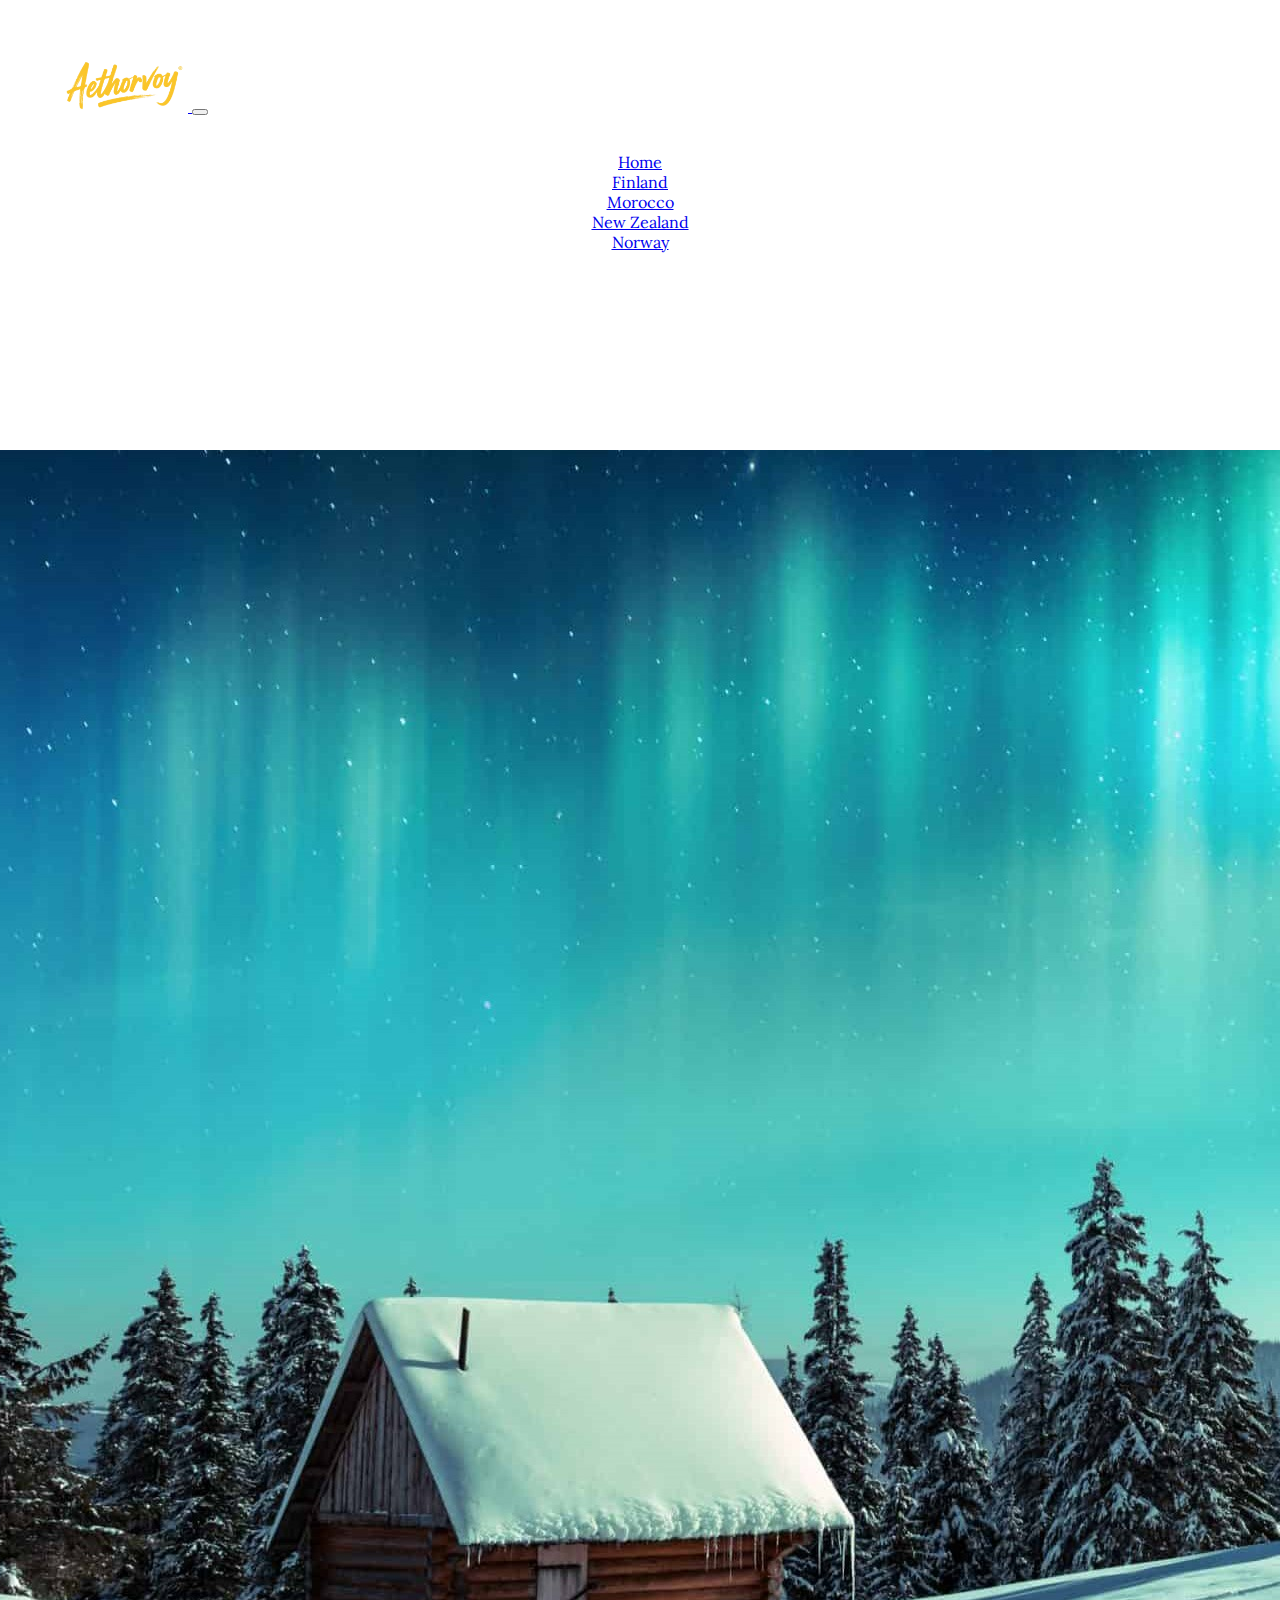
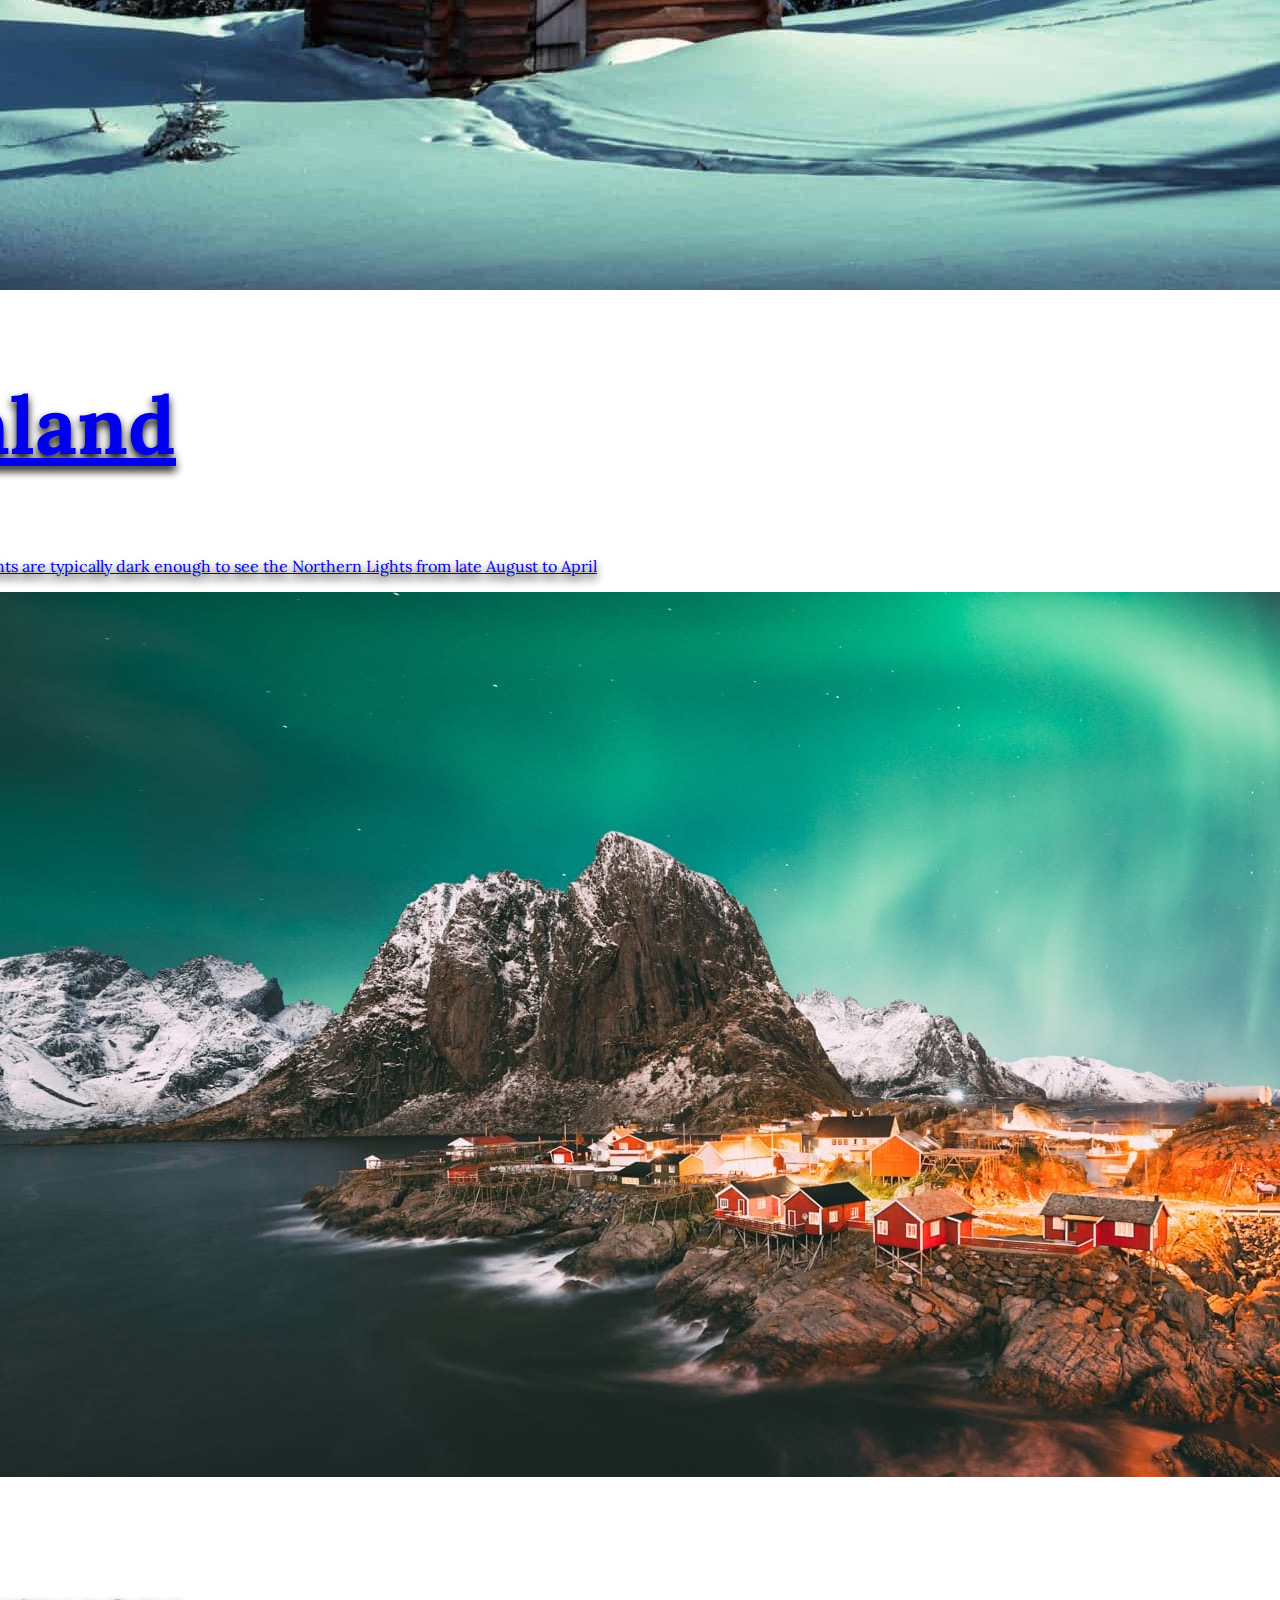
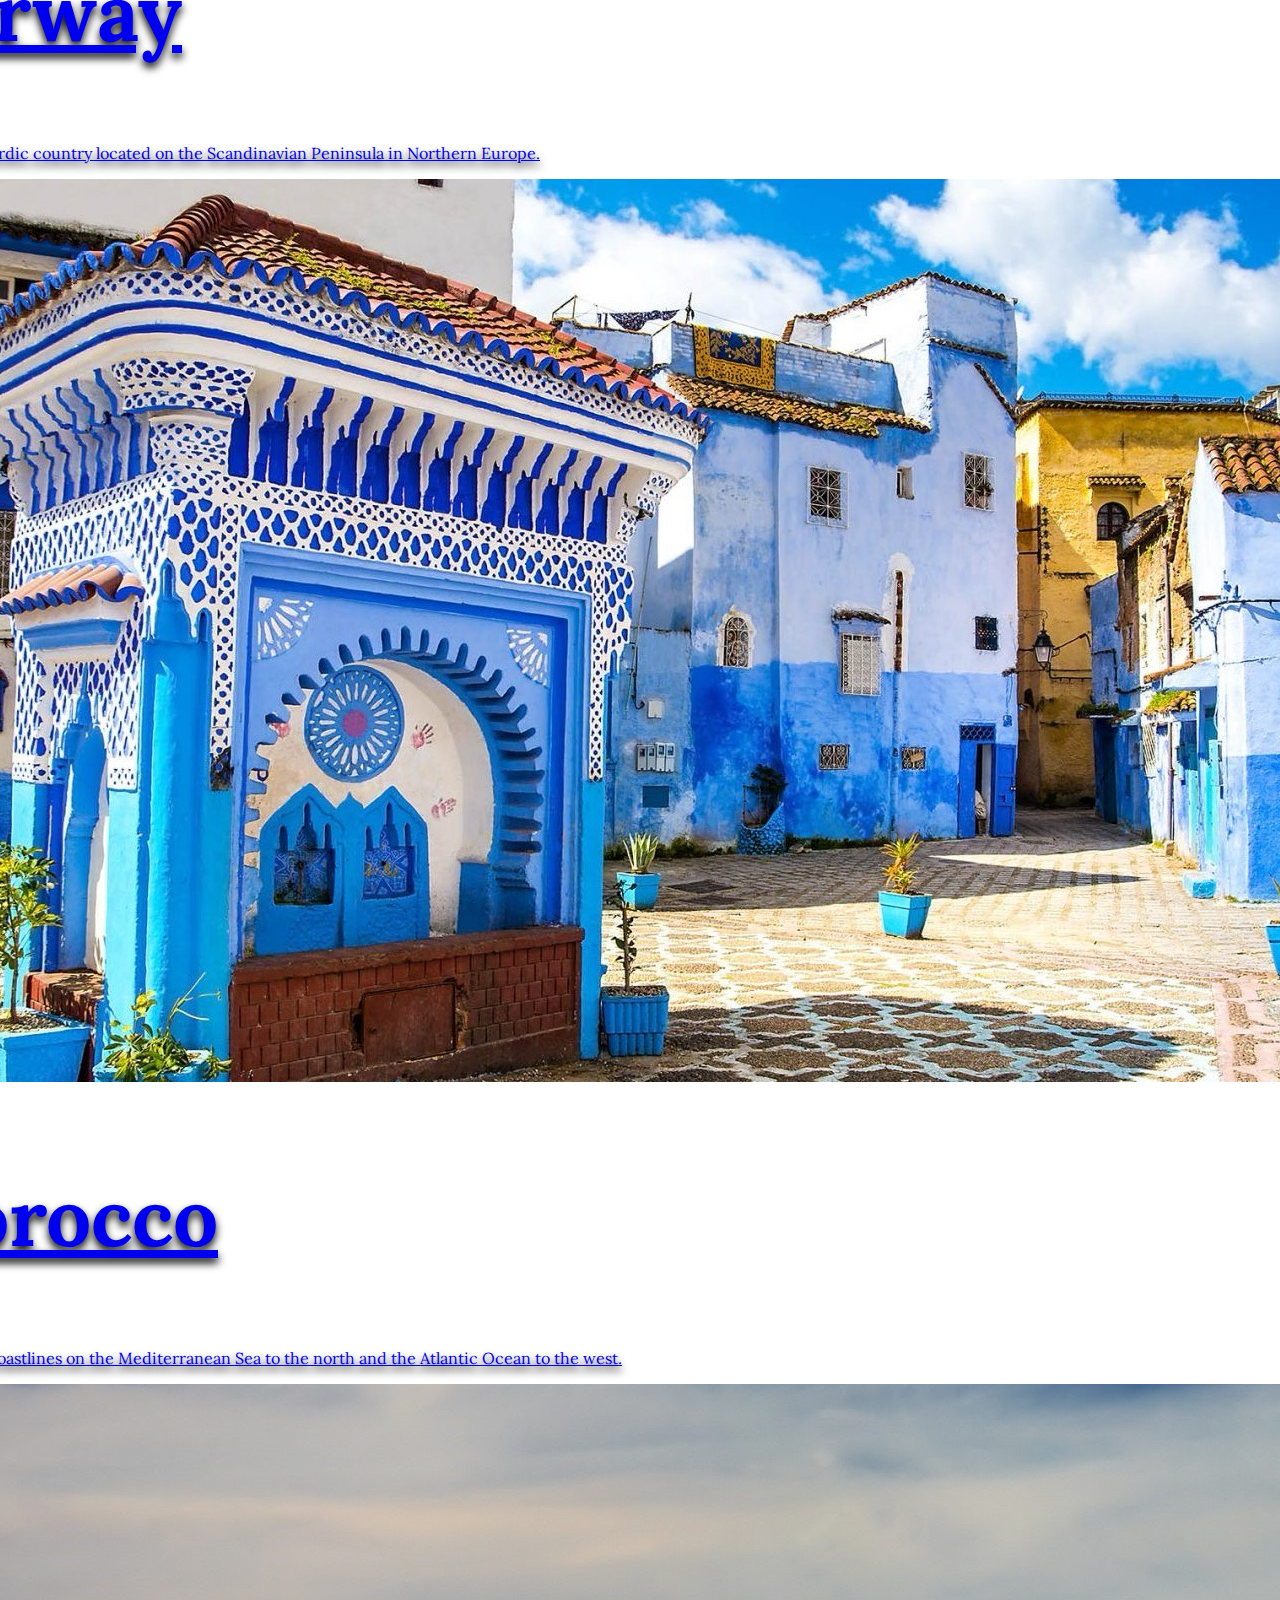
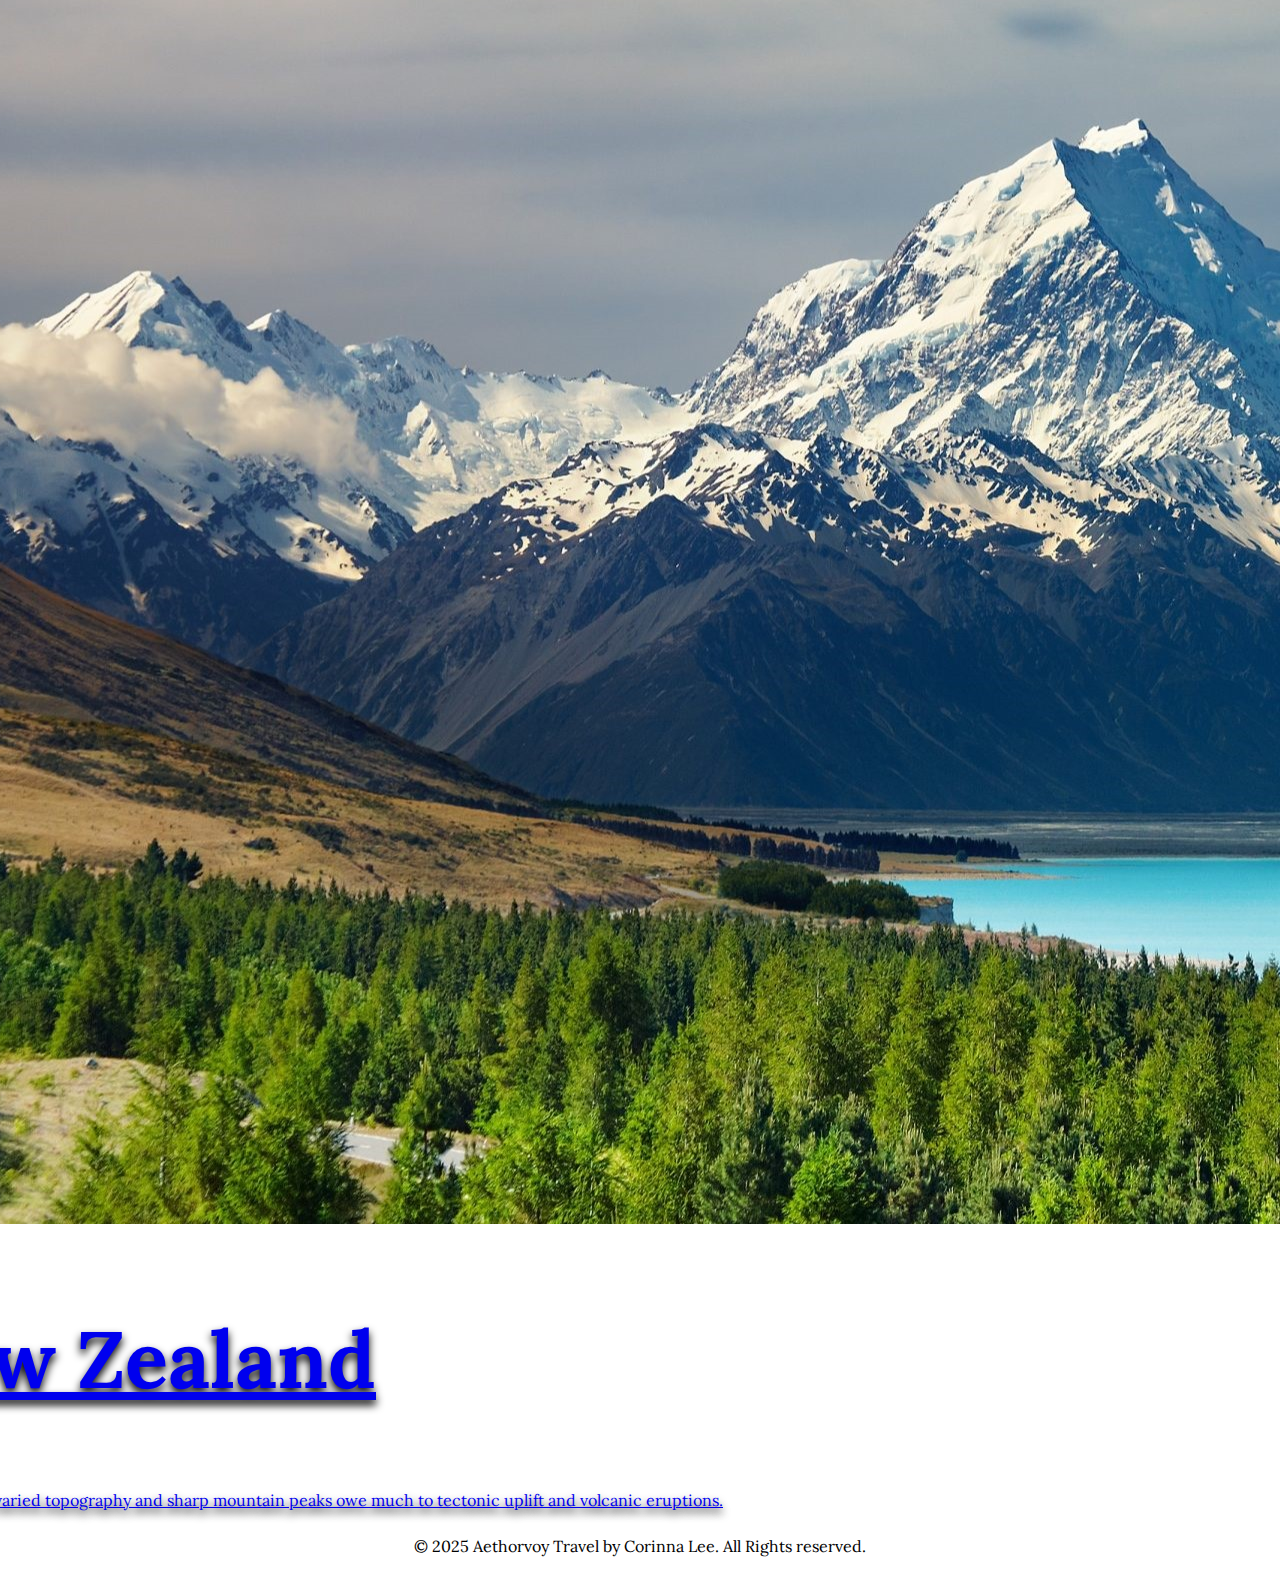
<file: index.html>
<!DOCTYPE html>
<html lang="en">
<head>
    <meta charset="UTF-8">
    <meta name="viewport" content="width=device-width, initial-scale=1.0">
    <title>AethorvoyTravel</title>
    <link rel="stylesheet" href="https://stackpath.bootstrapcdn.com/bootstrap/4.1.1/css/bootstrap.min.css" integrity="sha384-WskhaSGFgHYWDcbwN70/dfYBj47jz9qbsMId/iRN3ewGhXQFZCSftd1LZCfmhktB"
        crossorigin="anonymous">
    <link rel="preconnect" href="https://fonts.googleapis.com">
    <link rel="preconnect" href="https://fonts.gstatic.com" crossorigin>
    <link href="https://fonts.googleapis.com/css2?family=Lora:ital,wght@0,400..700;1,400..700&display=swap" rel="stylesheet">
    <link rel="stylesheet" href="./style.css" />    
    
    <style>
          * {font-family: 'lora', fallback-font, sans-serif;}
    </style>

</head>
<body>
        <!-- NAVBAR WITH RESPONSIVE TOGGLE -->

        <nav class="navbar navbar-expand-lg navbar-light mb-3 bg-light"> 
          <div class="container">
              <a class="navbar-band" href="./index.html">
                  <img class="logo" src="./img/logo.png" alt="Aethorvoy Travel">
              </a>
              <button class="navbar-toggler" data-toggle="collapse"
               data-target="#navbarNav">
                  <span class="navbar-toggler-icon">  </span>
              </button>
      
              <div class="collapse navbar-collapse" id="navbarNav">
                  <ul class="navbar-nav ml-auto" >
                      <li class="nav-item">
                          <a class="nav-link" href="./index.html">Home</a>
                      </li>
                      <li class="nav-item">
                          <a class="nav-link" href="./finland.html">Finland</a>
                      </li>
                      <li class="nav-item">
                          <a class="nav-link" href="./morocco.html">Morocco</a>
                      </li>
                      <li class="nav-item">
                          <a class="nav-link" href="./newzealand.html">New Zealand</a>
                      </li>
                      <li class="nav-item">
                          <a class="nav-link" href="./norway.html">Norway</a>
                      </li>
                  </ul>
              </div>
          </div>
      </nav>
    
    

    
<main >
 
  <!-- SLIDER WITH CAPTIONS -->
  <div class="container">
    <div class="row" style="margin-left: -120px;margin-right: -120px;">
      <div class="col-sm-12 ml-auto">
        <div id="slider4" class="carousel slide mb-5" data-ride="carousel" >
  
            <ol class="carousel-indicators">
              <li class="active" data-target="#slider4" data-slide-to="0"></li>
              <li data-target="#slider4" data-slide-to="1"></li>
              <li data-target="#slider4" data-slide-to="2"></li>
              <li data-target="#slider4" data-slide-to="3"></li>
            </ol>
            <div class="carousel-inner">
              <div class="carousel-item active">
                <a href="./finland.html" target="_blank">
                    <img class="d-block img-fluid" src="./img/finland_1.jpg" alt="Finland">
                    <div class="carousel-caption d-none d-md-block">
                      <h3 class="carousel-title">Finland</h3>
                      <p>In Finland, nights are typically dark enough to see the Northern Lights from late August to April </p>
                    </div>
                </a>
              </div>
              <div class="carousel-item">
                <a href="./norway.html" target="_blank">
                  <img class="d-block img-fluid" src="./img/nw.jpg"  alt="Norway">
                
                  <div class="carousel-caption d-none d-md-block">

                    <h3 class="carousel-title">Norway</h3>
                    <p>Norway is a Nordic country located on the Scandinavian Peninsula in Northern Europe.</p>
                  </div>
                </a>
              </div>
              <div class="carousel-item">
                <a href="./morocco.html" target="_blank">
                  <img class="d-block img-fluid" src="./img/morocco_title.jpg" alt="Morocco">
                  <div class="carousel-caption d-none d-md-block">
                    <h3 class="carousel-title">Morocco</h3>
                    <p>Morocco has coastlines on the Mediterranean Sea to the north and the Atlantic Ocean to the west.</p>
                  </div>
                </a>
                </div>  
                <div class="carousel-item">
                    <a href="./newzealand.html" target="_blank">
                      <img class="d-block img-fluid" src="./img/NZ_3.jpg" alt="New Zealand">
                      <div class="carousel-caption d-none d-md-block">
                        <h3 class="carousel-title">New Zealand</h3>
                        <p>The country's varied topography and sharp mountain peaks owe much to tectonic uplift and volcanic eruptions.</p>
                      </div>
                    </a>
                </div>                
            </div>
        </div>
  
            <!-- CONTROLS  -->
            <a href="#slider4" class="carousel-control-prev" data-slide="prev">
              <span class="carousel-control-prev-icon"></span>
            </a>
  
            <a href="#slider4" class="carousel-control-next" data-slide="next">
              <span class="carousel-control-next-icon"></span>
            </a>  
          </div>                
        </div>
    </div>

    <div>

    </div>



            <script src="https://code.jquery.com/jquery-3.3.1.slim.min.js" integrity="sha384-q8i/X+965DzO0rT7abK41JStQIAqVgRVzpbzo5smXKp4YfRvH+8abtTE1Pi6jizo"
                crossorigin="anonymous"></script>
            <script src="https://cdnjs.cloudflare.com/ajax/libs/popper.js/1.14.3/umd/popper.min.js" integrity="sha384-ZMP7rVo3mIykV+2+9J3UJ46jBk0WLaUAdn689aCwoqbBJiSnjAK/l8WvCWPIPm49"
                crossorigin="anonymous"></script>
            <script src="https://stackpath.bootstrapcdn.com/bootstrap/4.1.1/js/bootstrap.min.js" integrity="sha384-smHYKdLADwkXOn1EmN1qk/HfnUcbVRZyYmZ4qpPea6sjB/pTJ0euyQp0Mk8ck+5T"
                crossorigin="anonymous"></script>
            <script>
                $('.carousel').carousel({
                interval: 3000,
                keyboard: true,
                pause: 'hover',
                wrap: true
                });

                $('#slider4').on('slide.bs.carousel', function () {
                console.log('SLIDE!');
                });

                $('#slider4').on('slid.bs.carousel', function () {
                console.log('SLID!');
                });

            </script>
    <footer>
      <!-- copyright -->
      <div style="text-align: center">&copy; 2025 Aethorvoy Travel by Corinna Lee. All Rights reserved.
      </div>
    </footer>


    
</main>
</body>
</html>
</file>
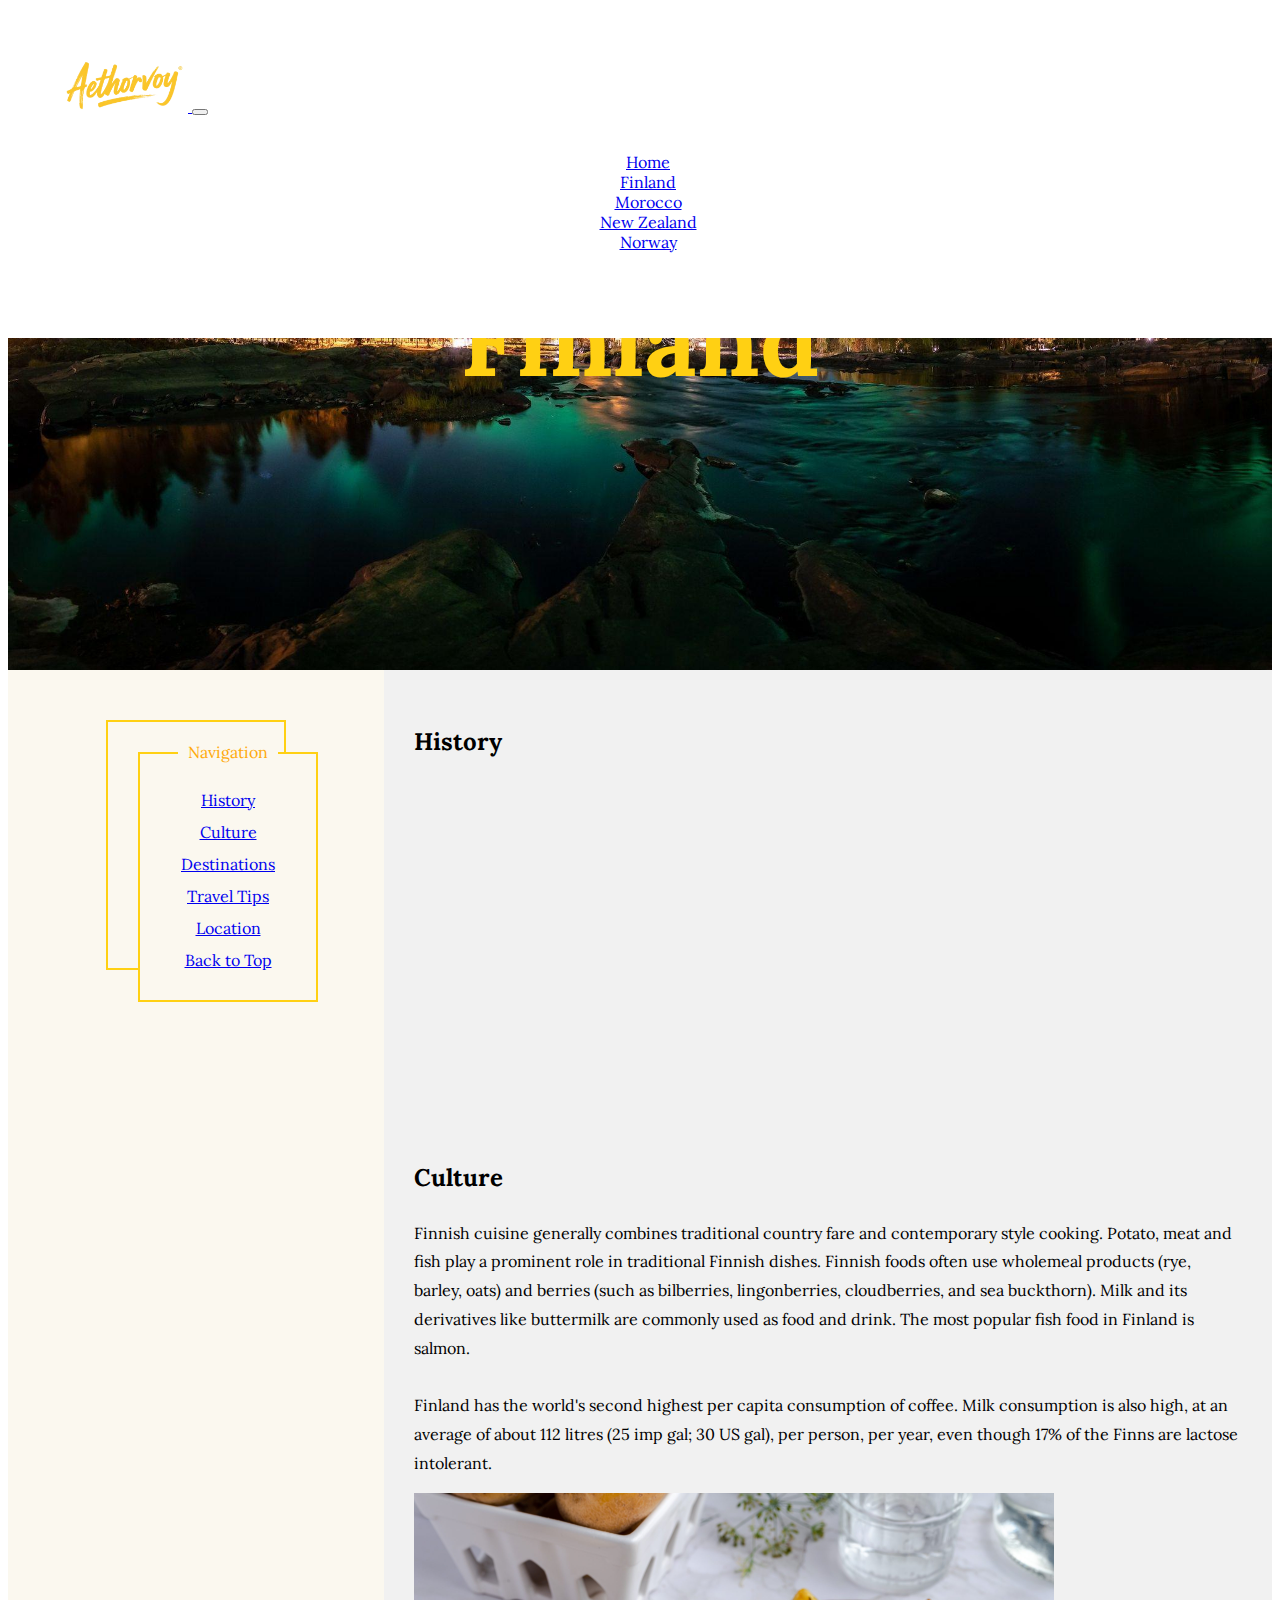
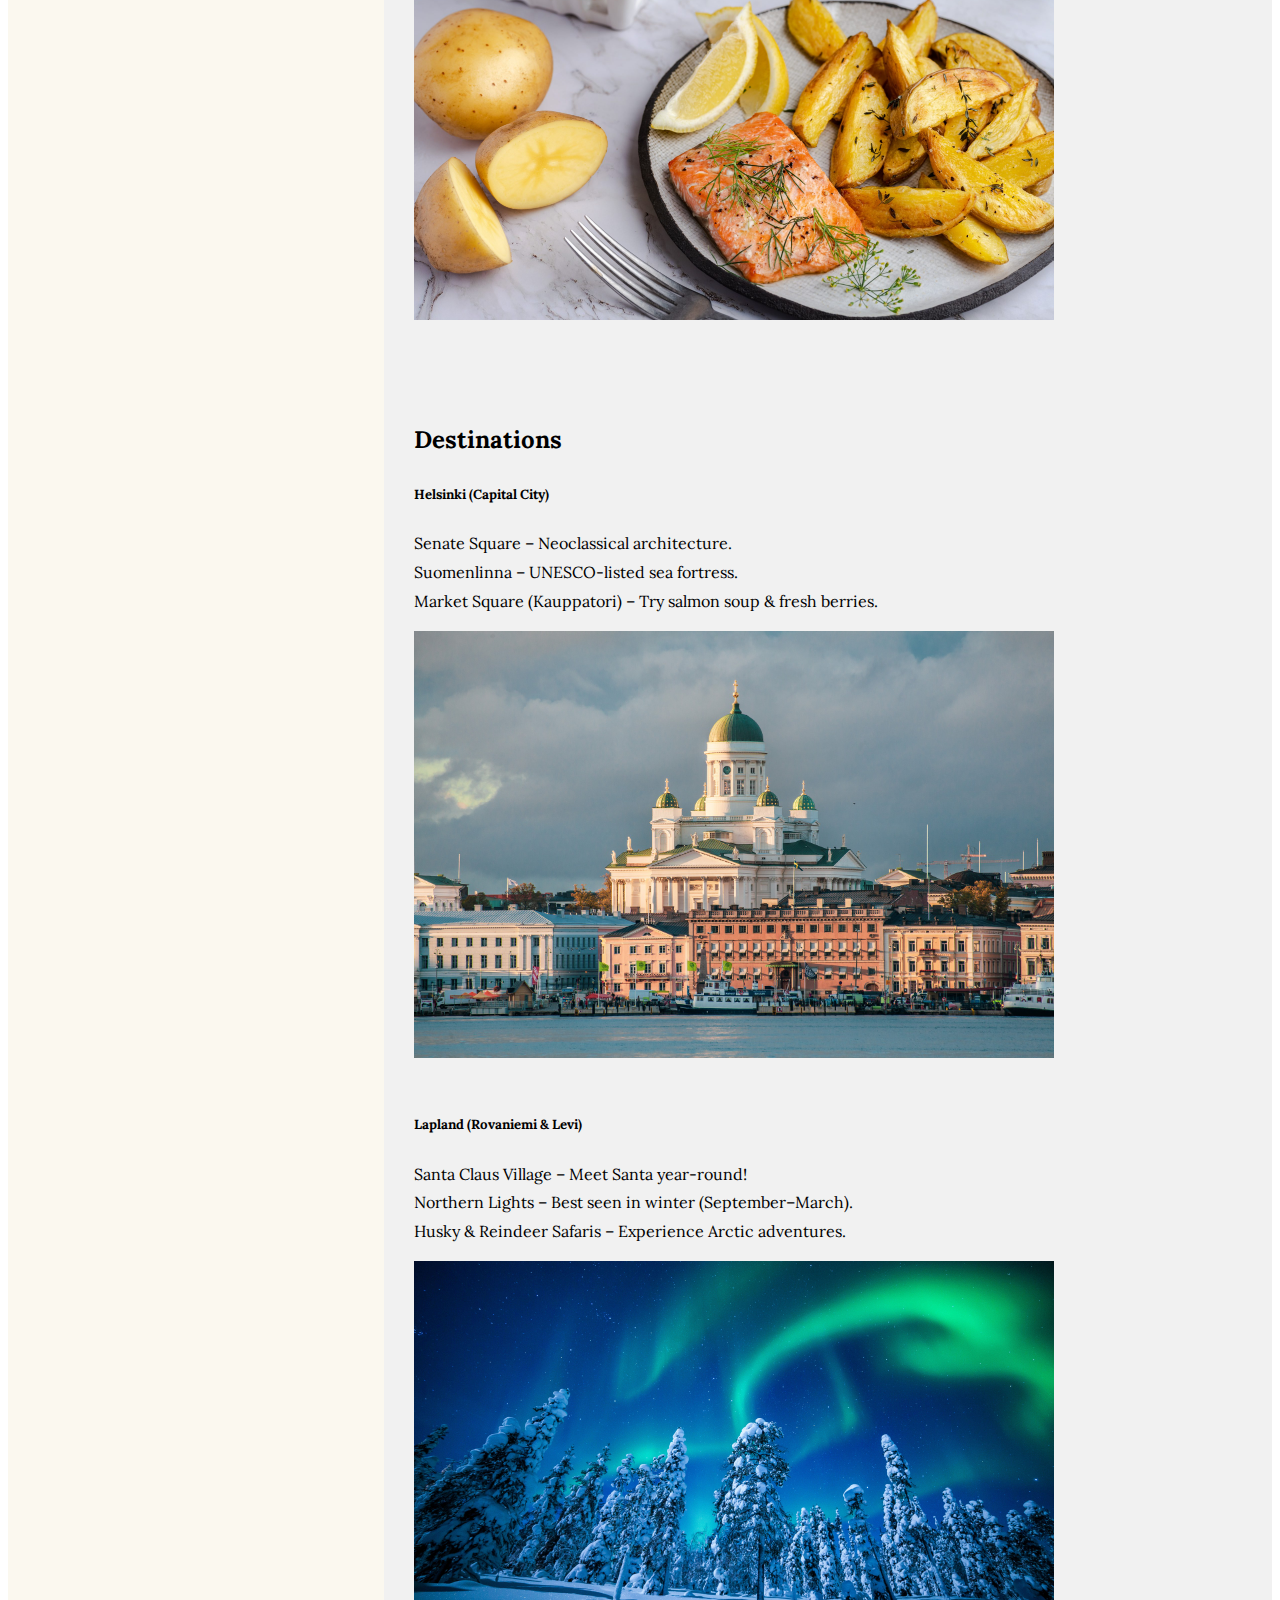
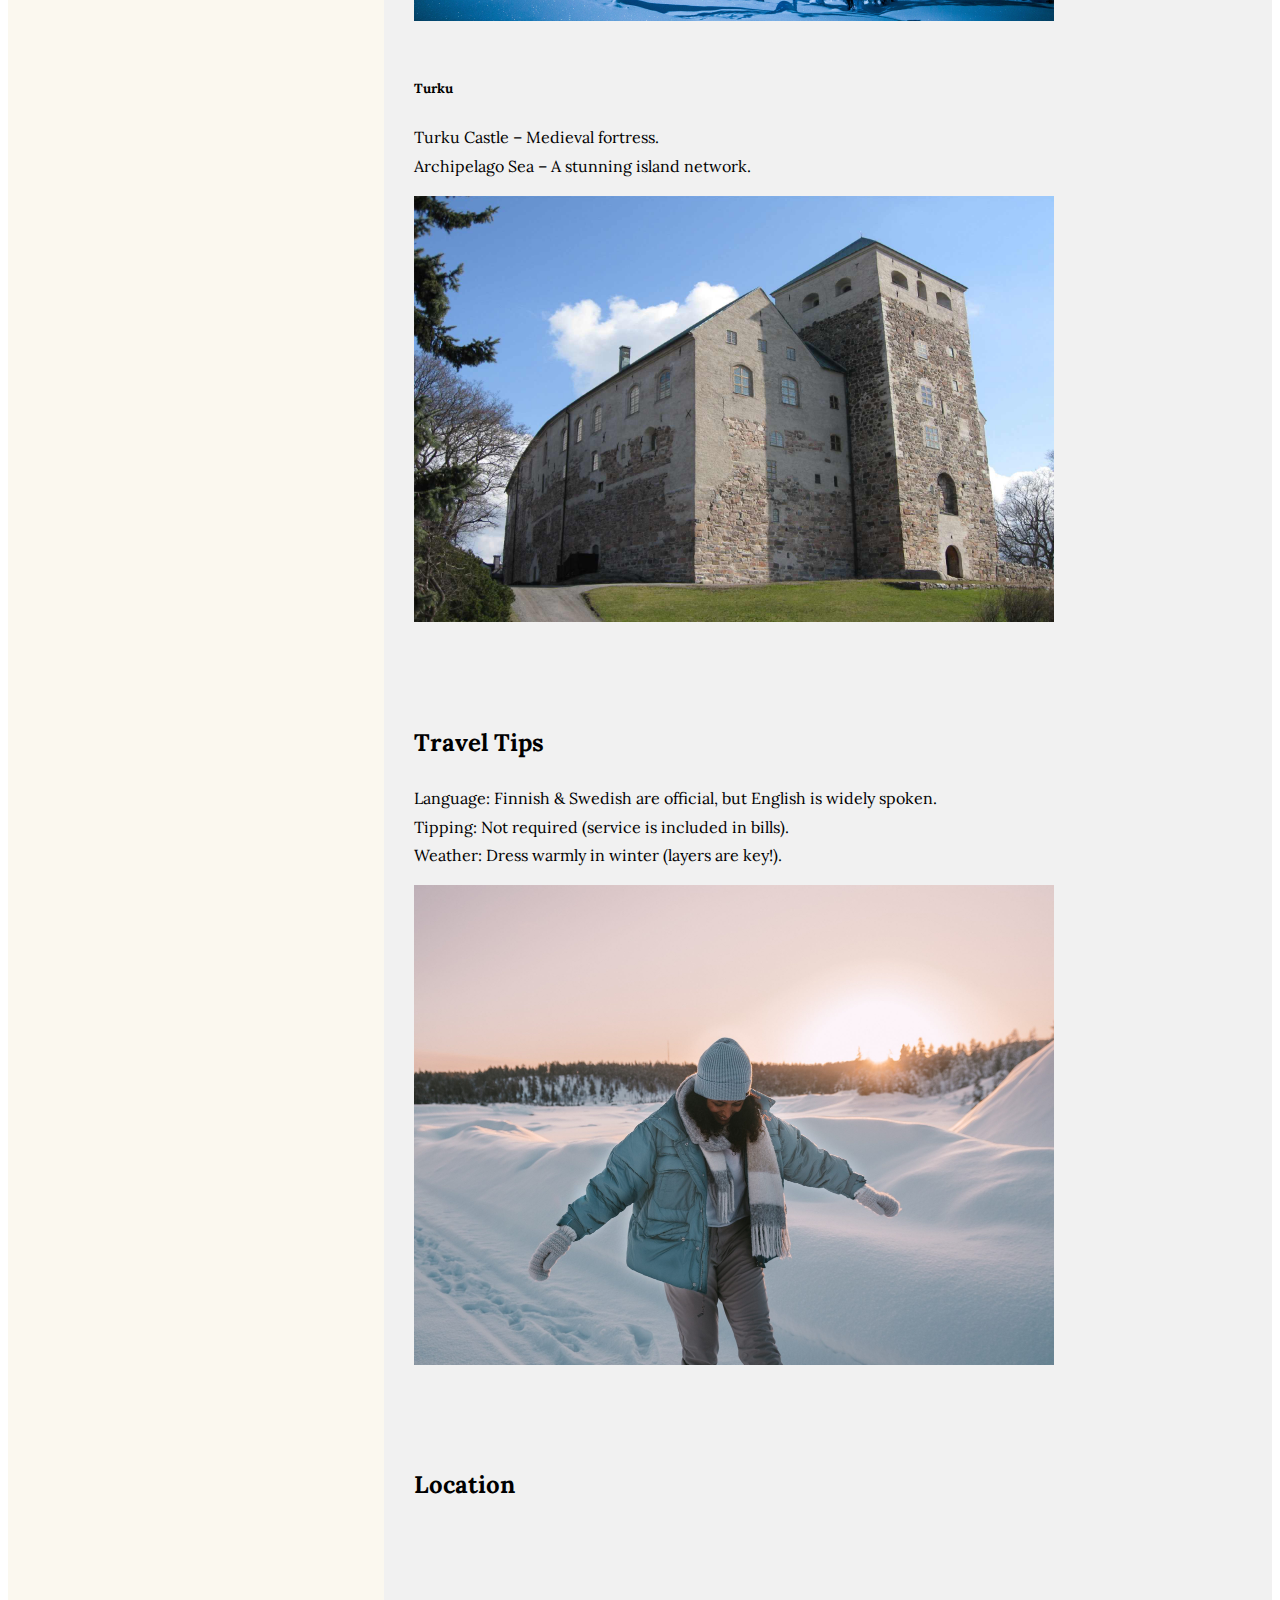
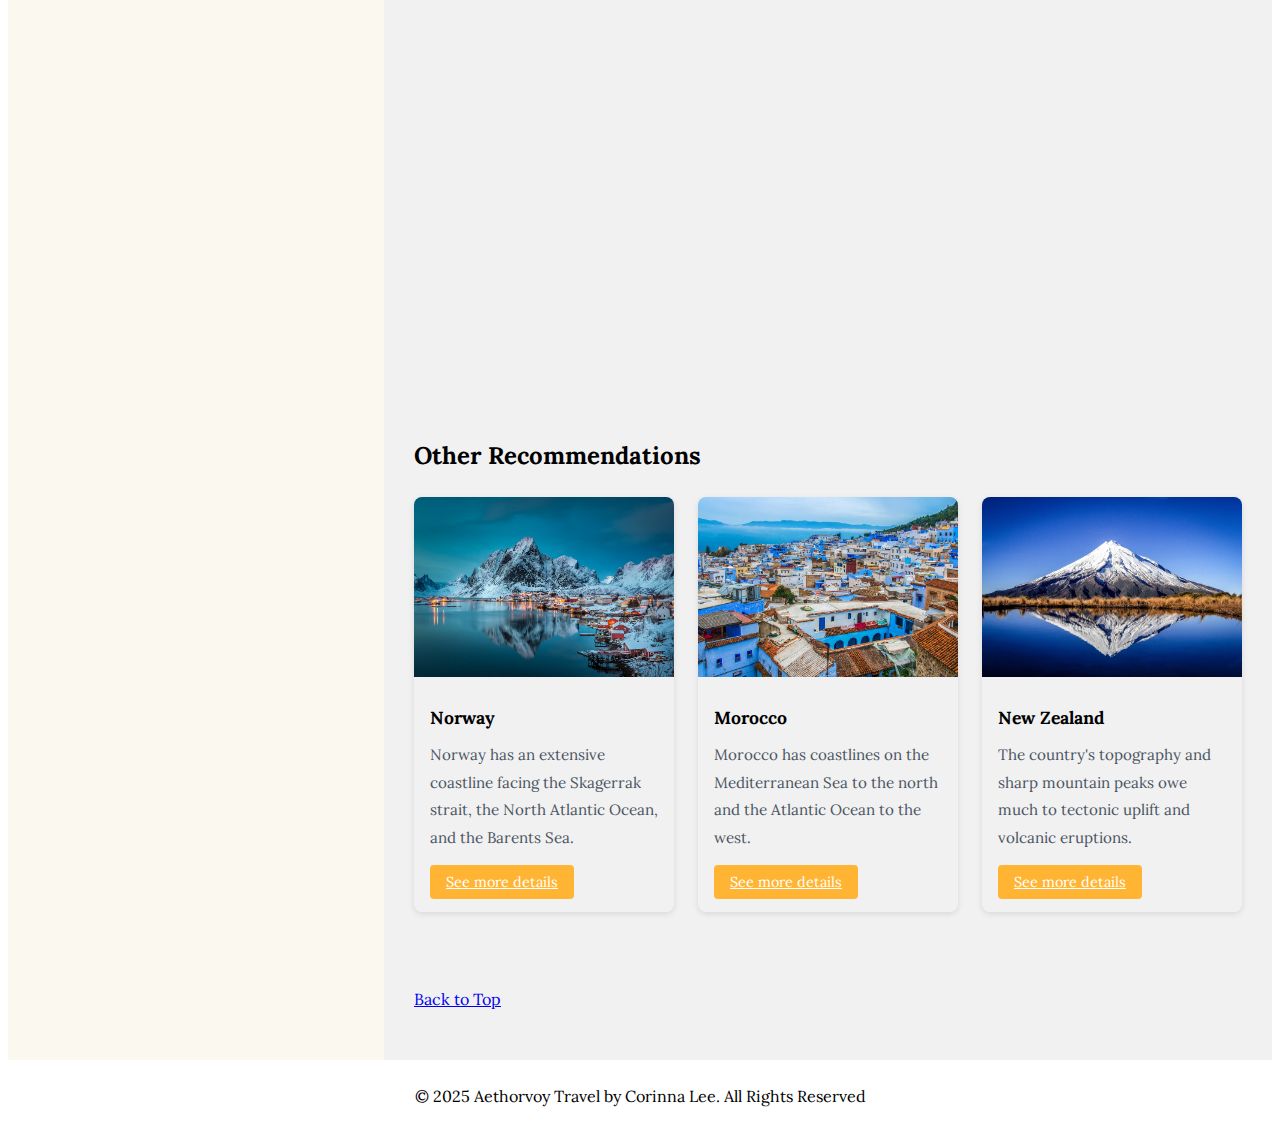
<file: finland.html>
<!DOCTYPE html>
<html lang="en">

    <head>
        <meta charset="UTF-8">
        <meta name="viewport" content="width=device-width, initial-scale=1.0">
        <title>AethorvoyTravel</title>
        <link rel="stylesheet" href="https://stackpath.bootstrapcdn.com/bootstrap/4.1.1/css/bootstrap.min.css" integrity="sha384-WskhaSGFgHYWDcbwN70/dfYBj47jz9qbsMId/iRN3ewGhXQFZCSftd1LZCfmhktB"
            crossorigin="anonymous">
        <link rel="preconnect" href="https://fonts.googleapis.com">
        <link rel="preconnect" href="https://fonts.gstatic.com" crossorigin>
        <link href="https://fonts.googleapis.com/css2?family=Lora:ital,wght@0,400..700;1,400..700&display=swap" rel="stylesheet">
        <link rel="stylesheet" href="./style.css">    
        
        <style>
            /* Style the header */
            header {
            background-image: url("./img/finland_title.jpg")
            }
        </style>
    
    </head>

    <body>
         <!-- NAVBAR WITH RESPONSIVE TOGGLE -->

         <nav class="navbar navbar-expand-lg navbar-light mb-3 bg-light" style="position: fixed;width: 100vw;"> 
            <div class="container"> 
                <a class="navbar-band" href="./index.html">
                    <img class="logo" src="./img/logo.png" alt="Aethorvoy Travel">
                </a>
                <button class="navbar-toggler" data-toggle="collapse"
                 data-target="#navbarNav"> 
                    <span class="navbar-toggler-icon">  </span>
                </button>
        
                <div class="collapse navbar-collapse" id="navbarNav"> 
                    <ul class="navbar-nav ml-auto" >
                        <li class="nav-item">
                            <a class="nav-link" href="./index.html">Home</a>
                        </li>
                        <li class="nav-item">
                            <a class="nav-link" href="./finland.html">Finland</a>
                        </li>
                        <li class="nav-item">
                            <a class="nav-link" href="./morocco.html">Morocco</a>
                        </li>
                        <li class="nav-item">
                            <a class="nav-link" href="./newzealand.html">New Zealand</a>
                        </li>
                        <li class="nav-item">
                            <a class="nav-link" href="./norway.html">Norway</a>
                        </li>
                    </ul>
                </div>
            </div>
        </nav>


<header id="morocco_top" style="padding: 200px;">
    <h1 style="color: #ffd013;font-weight: bold;font-size: 100px;">Finland</h1>
</header>

<section>
    <nav style="background-color:#FBF8EF;">
        <div class="border-container" style="background-color: #FBF8EF;padding: 30px; margin: auto;">
            <ul class="border-container">
            <span class="border-text">Navigation</span>  
            
            <li><a href="#history">History</a></li>
            <li><a href="#culture">Culture</a></li>
            <li><a href="#destinations">Destinations</a></li>
            <li><a href="#tips">Travel Tips</a></li>
            <li><a href="#location">Location</a></li>
            <li><a href="#top">Back to Top</a></li>
            </ul>
        </div>
      </nav>
  
  <article style="line-height: 1.8;">
    <h2 id="history">History</h2>
    <iframe width="560" height="315" src="https://www.youtube.com/embed/TcXXJis03SE?si=Ab1ziAoyDV1XoXPS" title="YouTube video player" frameborder="0" allow="accelerometer; autoplay; clipboard-write; encrypted-media; gyroscope; picture-in-picture; web-share" referrerpolicy="strict-origin-when-cross-origin" allowfullscreen></iframe>
    <br><br>
    <h2 id="culture">Culture</h2>
    <p>Finnish cuisine generally combines traditional country fare and contemporary style cooking. Potato, meat and fish play a prominent role in traditional Finnish dishes. Finnish foods often use wholemeal products (rye, barley, oats) and berries (such as bilberries, lingonberries, cloudberries, and sea buckthorn). Milk and its derivatives like buttermilk are commonly used as food and drink. The most popular fish food in Finland is salmon.
    <br><br>
    Finland has the world's second highest per capita consumption of coffee. Milk consumption is also high, at an average of about 112 litres (25 imp gal; 30 US gal), per person, per year, even though 17% of the Finns are lactose intolerant.
    <br>
    <img class="insertimg" src="./img/finland_food.jpg" style="width:40rem;" alt="finland food">
    </p>
    <br>
    
    <h2 id="destinations">Destinations</h2>   
        <h5>Helsinki (Capital City)</h4>
            <p>Senate Square – Neoclassical architecture.
            <br>Suomenlinna – UNESCO-listed sea fortress.
            <br>Market Square (Kauppatori) – Try salmon soup & fresh berries.
            <br><img class="insertimg" src="./img/finland_helsinki.jpg" alt="finland Helsinki">
            </p>

        <h5>Lapland (Rovaniemi & Levi)</h5>
            <p>
                Santa Claus Village – Meet Santa year-round!
            <br>Northern Lights – Best seen in winter (September–March).
            <br>Husky & Reindeer Safaris – Experience Arctic adventures.
            <br>
            <img class="insertimg" src="./img/finland_lapland.jpg" alt="finland Lapland">
            </p>
        
        <h5>Turku</h5>
            <p>Turku Castle – Medieval fortress.
            <br>Archipelago Sea – A stunning island network.
            <br><img class="insertimg" src="./img/finland_turku.jpg" alt="finland Turku">
            </p>
            <br>
    
    <h2 id="tips">Travel Tips</h2>
    <p>Language: Finnish & Swedish are official, but English is widely spoken.
    <br>Tipping: Not required (service is included in bills).
    <br>Weather: Dress warmly in winter (layers are key!).
    <br>
    <img class="insertimg" src="./img/finland_clothing.jpg" alt="finland dress tips">
    </p>
    <br>

    <h2 id="location">Location</h2>
    <iframe src="https://www.google.com/maps/embed?pb=!1m18!1m12!1m3!1d7058654.76868407!2d15.390444049803966!3d64.410178777744!2m3!1f0!2f0!3f0!3m2!1i1024!2i768!4f13.1!3m3!1m2!1s0x4681cadf4b32f6dd%3A0x146d63c75a810!2sFinland!5e0!3m2!1sen!2shk!4v1747816125551!5m2!1sen!2shk" width="600" height="450" style="border:0;" allowfullscreen="" loading="lazy" referrerpolicy="no-referrer-when-downgrade"></iframe>
    
    <br>
    <br>
    <h2 id="Other">Other Recommendations</h2>
    <div class="container travel-cards" id="travelCards">
        <div class="card">
            <img src="./img/norway_2.avif" alt="Norway">
            <div class="card-body">
                <div class="card-title">Norway</div>
                <div class="card-description">Norway has an extensive coastline facing the Skagerrak strait, the North Atlantic Ocean, and the Barents Sea.</div>
                <a class="btn" href="./norway.html">See more details</a>
            </div>
        </div>
            
        
        
        <div class="card">
            <img src="./img/morocco_1200.jpg" alt="morocco">
            <div class="card-body">
                <div class="card-title">Morocco</div>
                <div class="card-description">Morocco has coastlines on the Mediterranean Sea to the north and the Atlantic Ocean to the west.</div>
                <a class="btn" href="./morocco.html">See more details</a>
            </div>
        </div>

        <div class="card">
            <img src="./img/nz_1131.jpeg" alt="newzealand">
            <div class="card-body">
                <div class="card-title">New Zealand</div>
                <div class="card-description">The country's topography and sharp mountain peaks owe much to tectonic uplift and volcanic eruptions.</div>
                <a class="btn" href="./NewZealand.html">See more details</a>
            </div>
        </div>
    </div>
    <br>
    <br>
    <p><a href="#morocco_top">Back to Top</a></p>
    </div> 
</article>

</section>

<footer>
  <p style="text-align: center;">&copy;  2025 Aethorvoy Travel by Corinna Lee. All Rights Reserved</p>
</footer>

        <script src="https://code.jquery.com/jquery-3.3.1.slim.min.js" integrity="sha384-q8i/X+965DzO0rT7abK41JStQIAqVgRVzpbzo5smXKp4YfRvH+8abtTE1Pi6jizo"
        crossorigin="anonymous"></script>
        <script src="https://cdnjs.cloudflare.com/ajax/libs/popper.js/1.14.3/umd/popper.min.js" integrity="sha384-ZMP7rVo3mIykV+2+9J3UJ46jBk0WLaUAdn689aCwoqbBJiSnjAK/l8WvCWPIPm49"
            crossorigin="anonymous"></script>
        <script src="https://stackpath.bootstrapcdn.com/bootstrap/4.1.1/js/bootstrap.min.js" integrity="sha384-smHYKdLADwkXOn1EmN1qk/HfnUcbVRZyYmZ4qpPea6sjB/pTJ0euyQp0Mk8ck+5T"
            crossorigin="anonymous"></script>
</body>
</html>
</file>
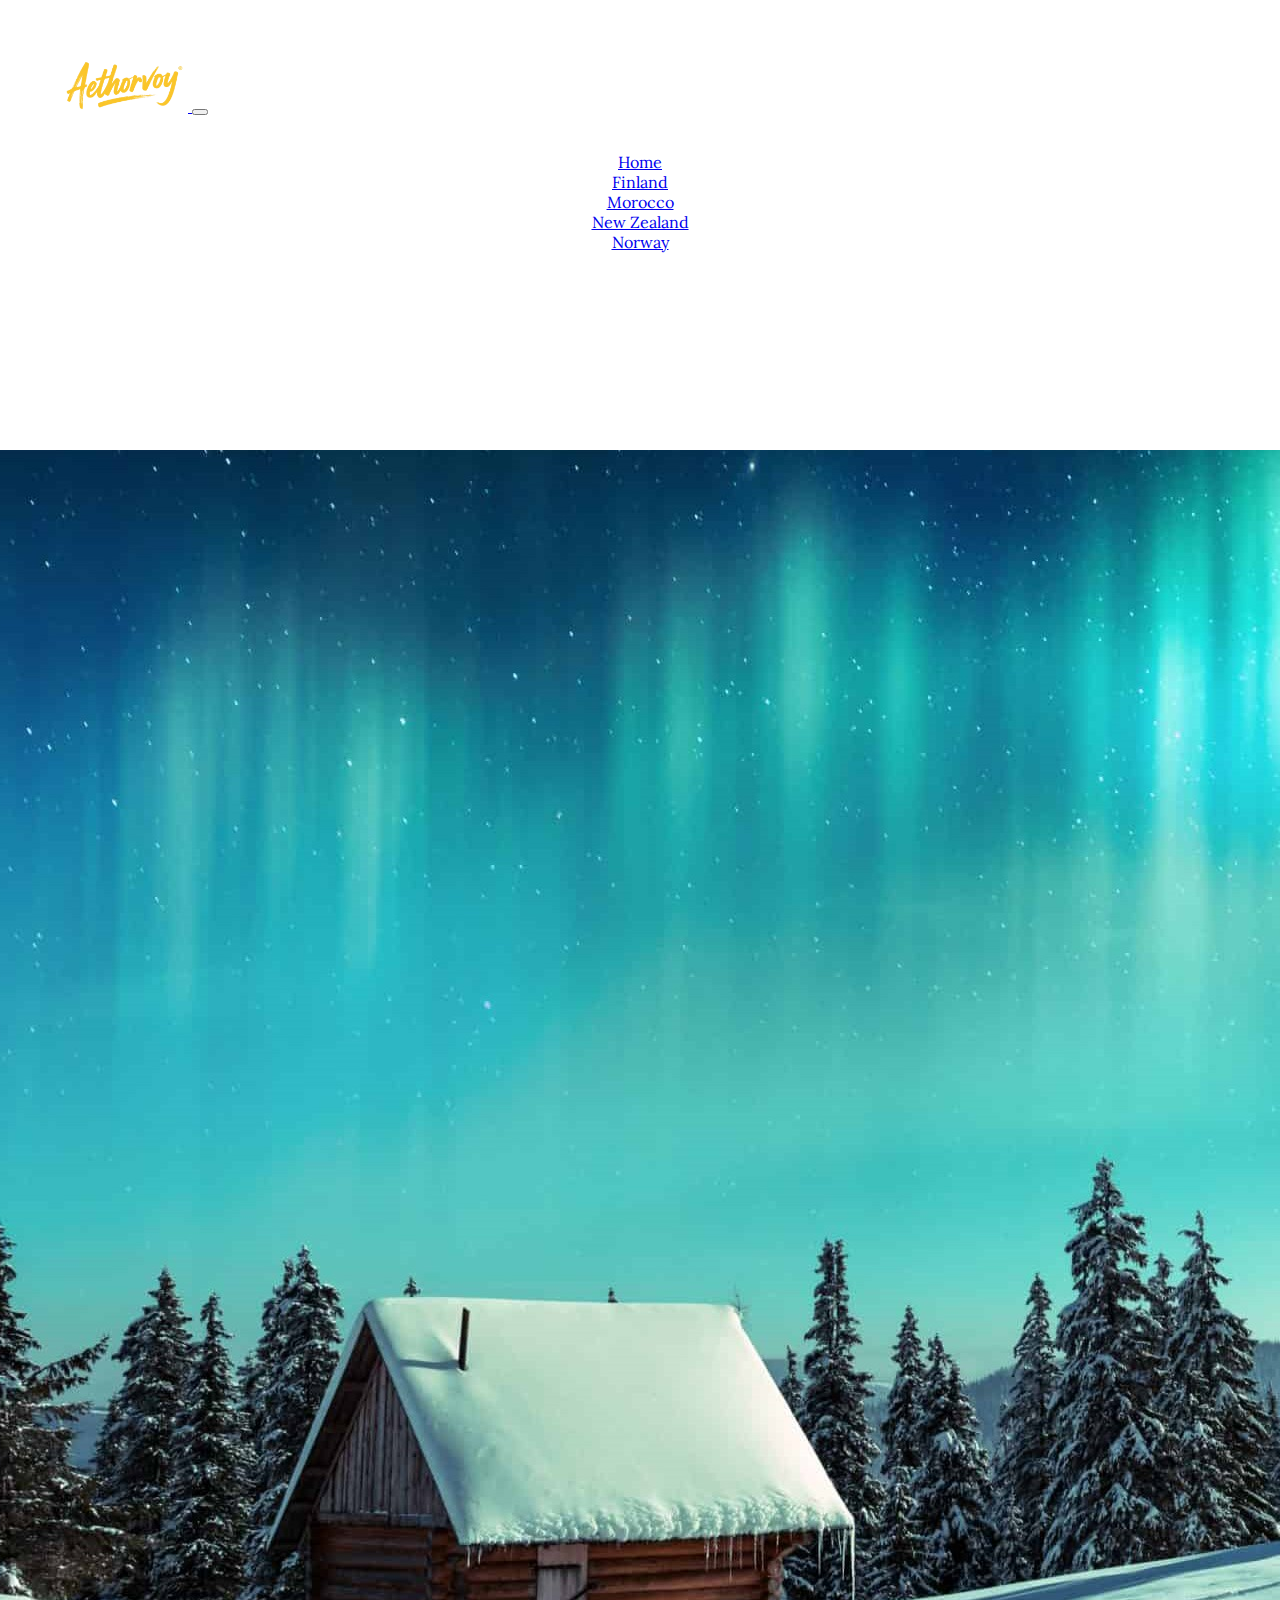
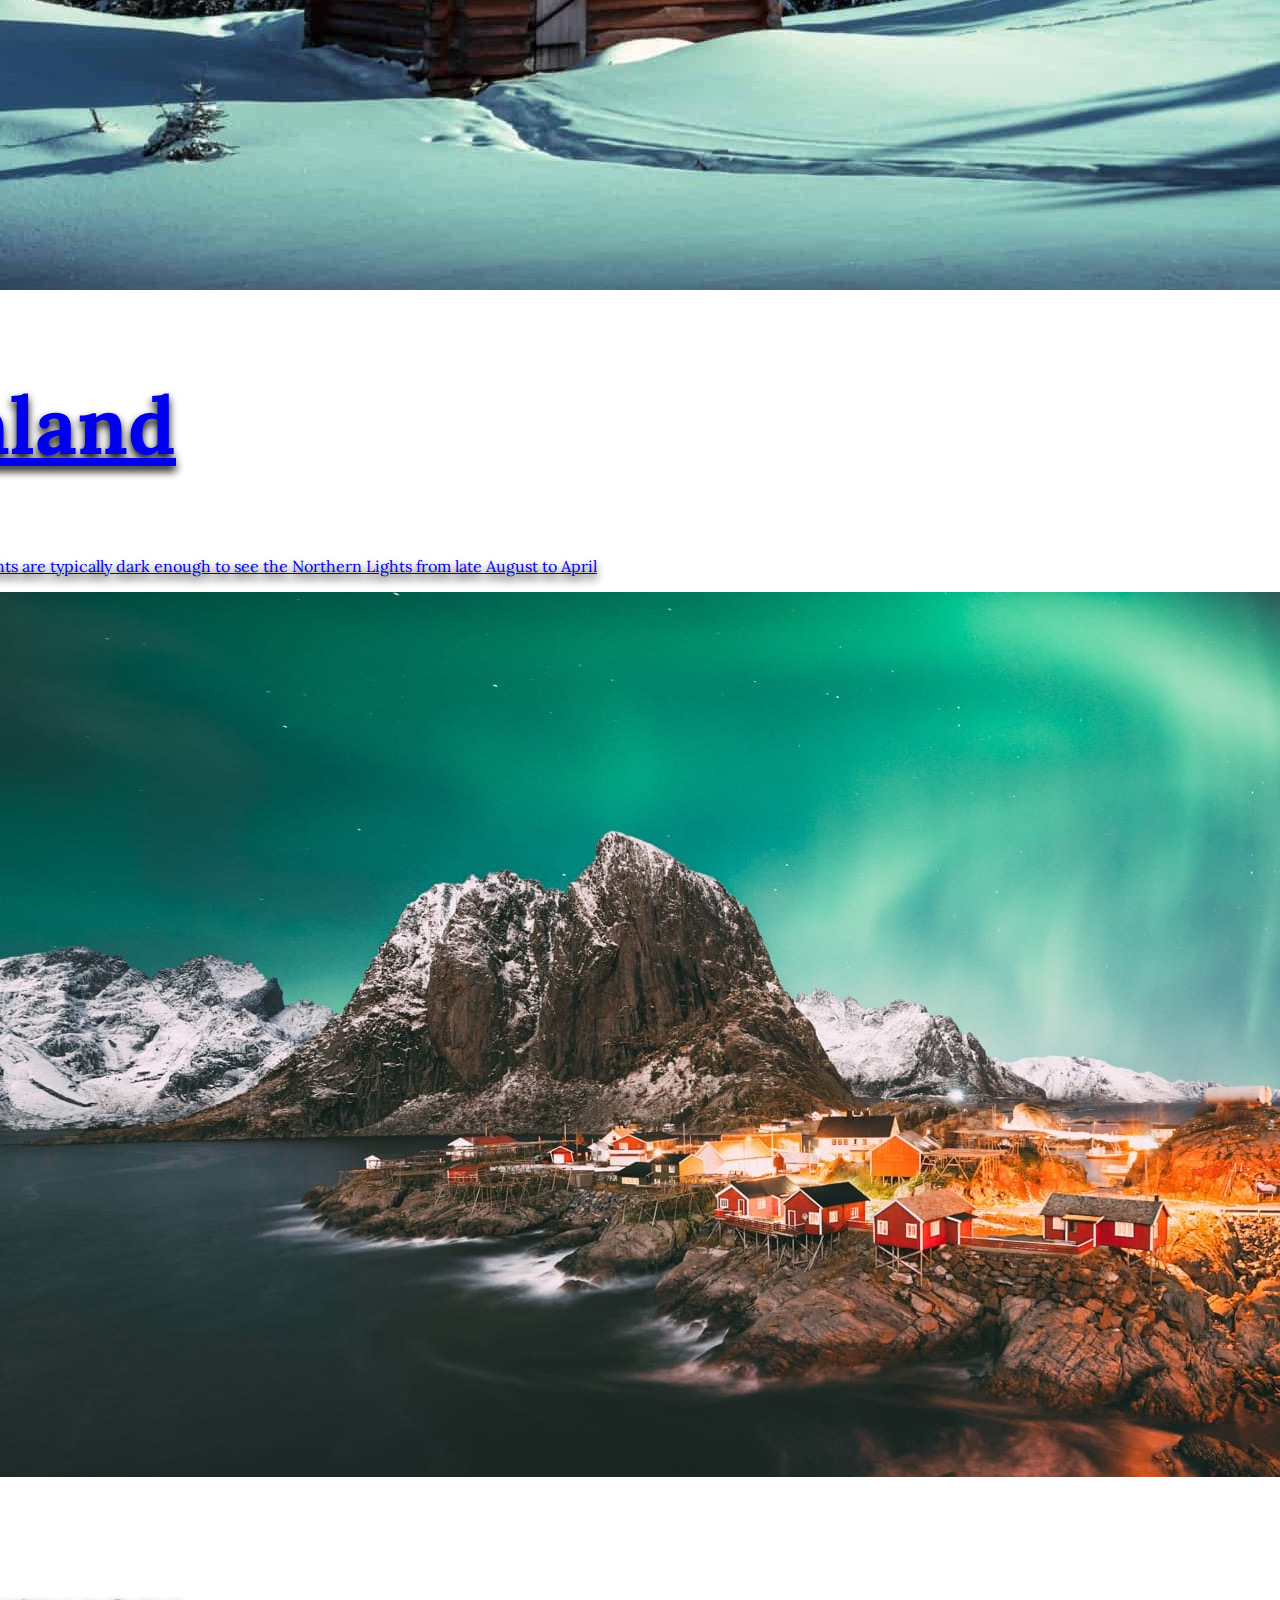
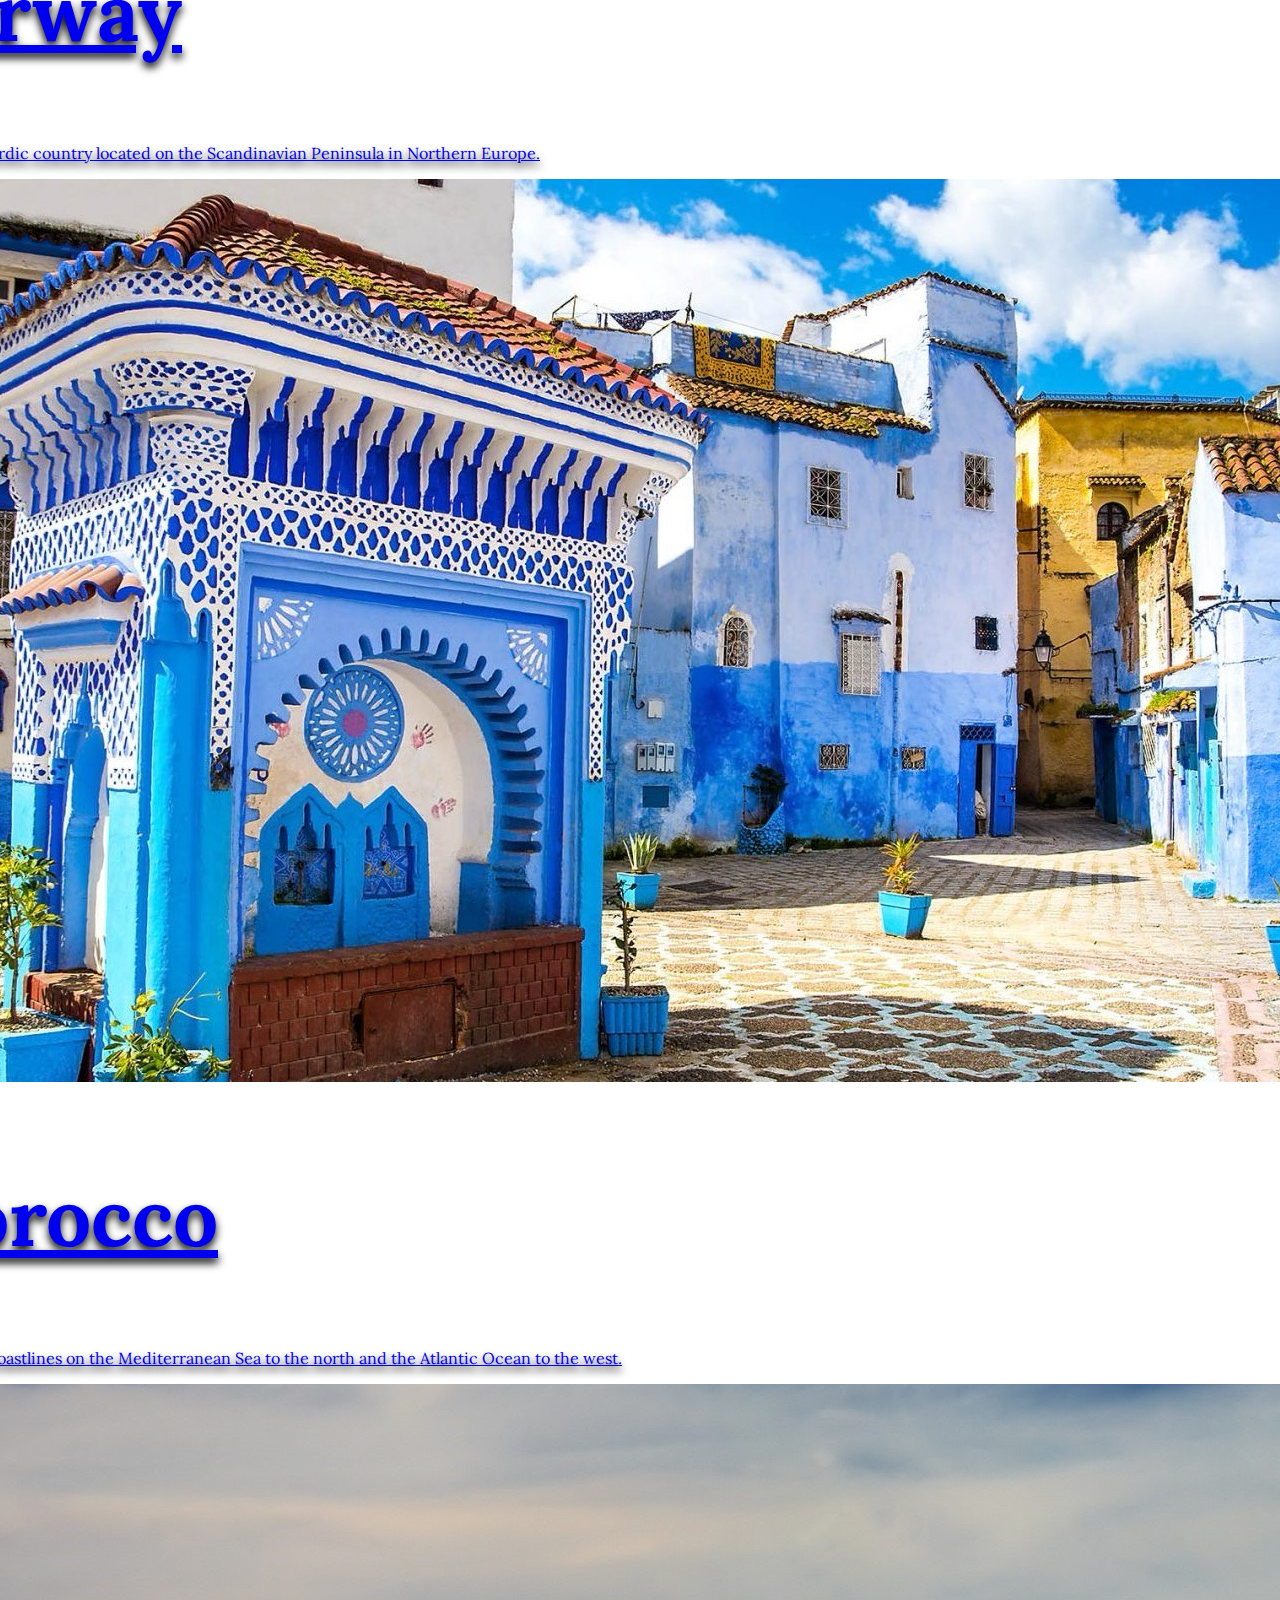
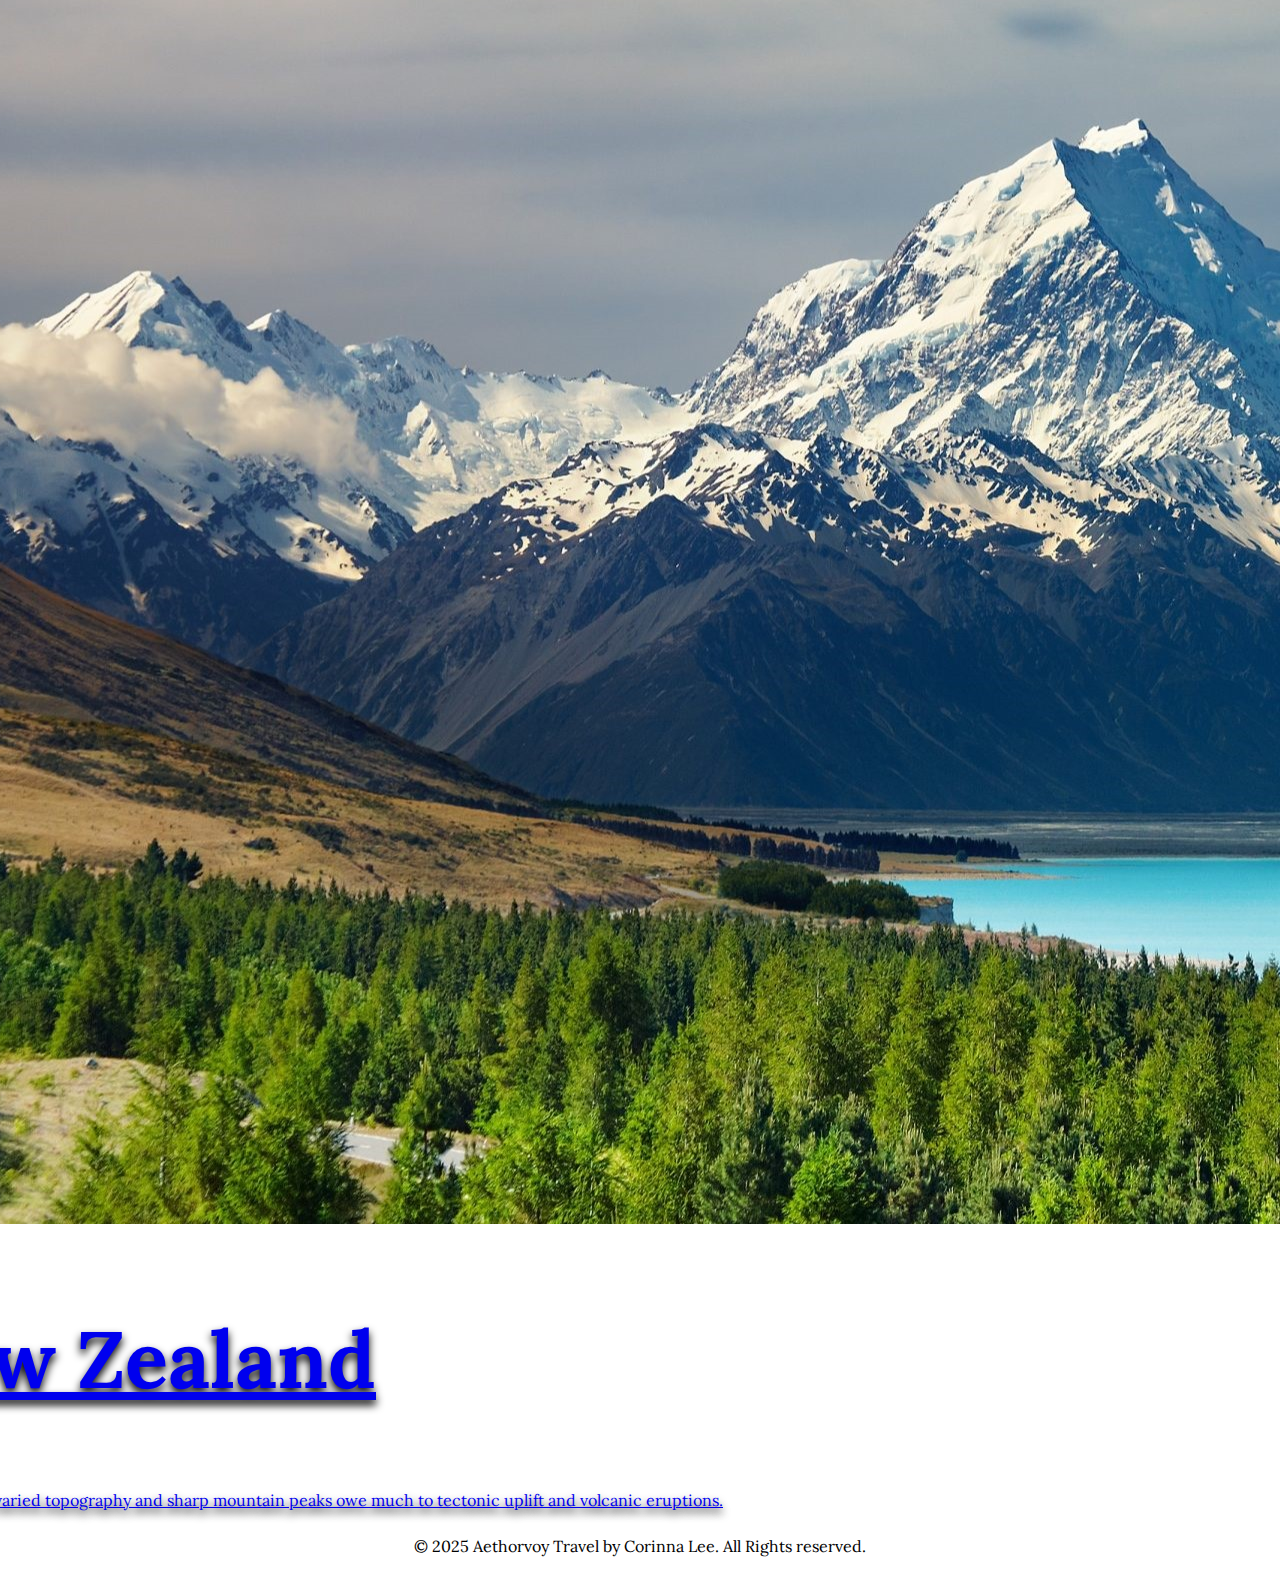
<file: main.html>
<!DOCTYPE html>
<html lang="en">
<head>
    <meta charset="UTF-8">
    <meta name="viewport" content="width=device-width, initial-scale=1.0">
    <title>AethorvoyTravel</title>
    <link rel="stylesheet" href="https://stackpath.bootstrapcdn.com/bootstrap/4.1.1/css/bootstrap.min.css" integrity="sha384-WskhaSGFgHYWDcbwN70/dfYBj47jz9qbsMId/iRN3ewGhXQFZCSftd1LZCfmhktB"
        crossorigin="anonymous">
    <link rel="preconnect" href="https://fonts.googleapis.com">
    <link rel="preconnect" href="https://fonts.gstatic.com" crossorigin>
    <link href="https://fonts.googleapis.com/css2?family=Lora:ital,wght@0,400..700;1,400..700&display=swap" rel="stylesheet">
    <link rel="stylesheet" href="./style.css" />    
    
    <style>
          * {font-family: 'lora', fallback-font, sans-serif;}
    </style>

</head>
<body>
        <!-- NAVBAR WITH RESPONSIVE TOGGLE -->

        <nav class="navbar navbar-expand-lg navbar-light mb-3 bg-light"> 
          <div class="container">
              <a class="navbar-band" href="./main.html">
                  <img class="logo" src="./img/logo.png" alt="Aethorvoy Travel">
              </a>
              <button class="navbar-toggler" data-toggle="collapse"
               data-target="#navbarNav">
                  <span class="navbar-toggler-icon">  </span>
              </button>
      
              <div class="collapse navbar-collapse" id="navbarNav">
                  <ul class="navbar-nav ml-auto" >
                      <li class="nav-item">
                          <a class="nav-link" href="./main.html">Home</a>
                      </li>
                      <li class="nav-item">
                          <a class="nav-link" href="./finland.html">Finland</a>
                      </li>
                      <li class="nav-item">
                          <a class="nav-link" href="./morocco.html">Morocco</a>
                      </li>
                      <li class="nav-item">
                          <a class="nav-link" href="./newzealand.html">New Zealand</a>
                      </li>
                      <li class="nav-item">
                          <a class="nav-link" href="./norway.html">Norway</a>
                      </li>
                  </ul>
              </div>
          </div>
      </nav>
    
    

    
<main >
 
  <!-- SLIDER WITH CAPTIONS -->
  <div class="container">
    <div class="row" style="margin-left: -120px;margin-right: -120px;">
      <div class="col-sm-12 ml-auto">
        <div id="slider4" class="carousel slide mb-5" data-ride="carousel" >
  
            <ol class="carousel-indicators">
              <li class="active" data-target="#slider4" data-slide-to="0"></li>
              <li data-target="#slider4" data-slide-to="1"></li>
              <li data-target="#slider4" data-slide-to="2"></li>
              <li data-target="#slider4" data-slide-to="3"></li>
            </ol>
            <div class="carousel-inner">
              <div class="carousel-item active">
                <a href="./finland.html" target="_blank">
                    <img class="d-block img-fluid" src="./img/finland_1.jpg" alt="Finland">
                    <div class="carousel-caption d-none d-md-block">
                      <h3 class="carousel-title">Finland</h3>
                      <p>In Finland, nights are typically dark enough to see the Northern Lights from late August to April </p>
                    </div>
                </a>
              </div>
              <div class="carousel-item">
                <a href="./norway.html" target="_blank">
                  <img class="d-block img-fluid" src="./img/nw.jpg"  alt="Norway">
                
                  <div class="carousel-caption d-none d-md-block">

                    <h3 class="carousel-title">Norway</h3>
                    <p>Norway is a Nordic country located on the Scandinavian Peninsula in Northern Europe.</p>
                  </div>
                </a>
              </div>
              <div class="carousel-item">
                <a href="./morocco.html" target="_blank">
                  <img class="d-block img-fluid" src="./img/morocco_title.jpg" alt="Morocco">
                  <div class="carousel-caption d-none d-md-block">
                    <h3 class="carousel-title">Morocco</h3>
                    <p>Morocco has coastlines on the Mediterranean Sea to the north and the Atlantic Ocean to the west.</p>
                  </div>
                </a>
                </div>  
                <div class="carousel-item">
                    <a href="./newzealand.html" target="_blank">
                      <img class="d-block img-fluid" src="./img/NZ_3.jpg" alt="New Zealand">
                      <div class="carousel-caption d-none d-md-block">
                        <h3 class="carousel-title">New Zealand</h3>
                        <p>The country's varied topography and sharp mountain peaks owe much to tectonic uplift and volcanic eruptions.</p>
                      </div>
                    </a>
                </div>                
            </div>
        </div>
  
            <!-- CONTROLS  -->
            <a href="#slider4" class="carousel-control-prev" data-slide="prev">
              <span class="carousel-control-prev-icon"></span>
            </a>
  
            <a href="#slider4" class="carousel-control-next" data-slide="next">
              <span class="carousel-control-next-icon"></span>
            </a>  
          </div>                
        </div>
    </div>

    <div>

    </div>



            <script src="https://code.jquery.com/jquery-3.3.1.slim.min.js" integrity="sha384-q8i/X+965DzO0rT7abK41JStQIAqVgRVzpbzo5smXKp4YfRvH+8abtTE1Pi6jizo"
                crossorigin="anonymous"></script>
            <script src="https://cdnjs.cloudflare.com/ajax/libs/popper.js/1.14.3/umd/popper.min.js" integrity="sha384-ZMP7rVo3mIykV+2+9J3UJ46jBk0WLaUAdn689aCwoqbBJiSnjAK/l8WvCWPIPm49"
                crossorigin="anonymous"></script>
            <script src="https://stackpath.bootstrapcdn.com/bootstrap/4.1.1/js/bootstrap.min.js" integrity="sha384-smHYKdLADwkXOn1EmN1qk/HfnUcbVRZyYmZ4qpPea6sjB/pTJ0euyQp0Mk8ck+5T"
                crossorigin="anonymous"></script>
            <script>
                $('.carousel').carousel({
                interval: 3000,
                keyboard: true,
                pause: 'hover',
                wrap: true
                });

                $('#slider4').on('slide.bs.carousel', function () {
                console.log('SLIDE!');
                });

                $('#slider4').on('slid.bs.carousel', function () {
                console.log('SLID!');
                });

            </script>
    <footer>
      <!-- copyright -->
      <div style="text-align: center">&copy; 2025 Aethorvoy Travel by Corinna Lee. All Rights reserved.
      </div>
    </footer>


    
</main>
</body>
</html>
</file>
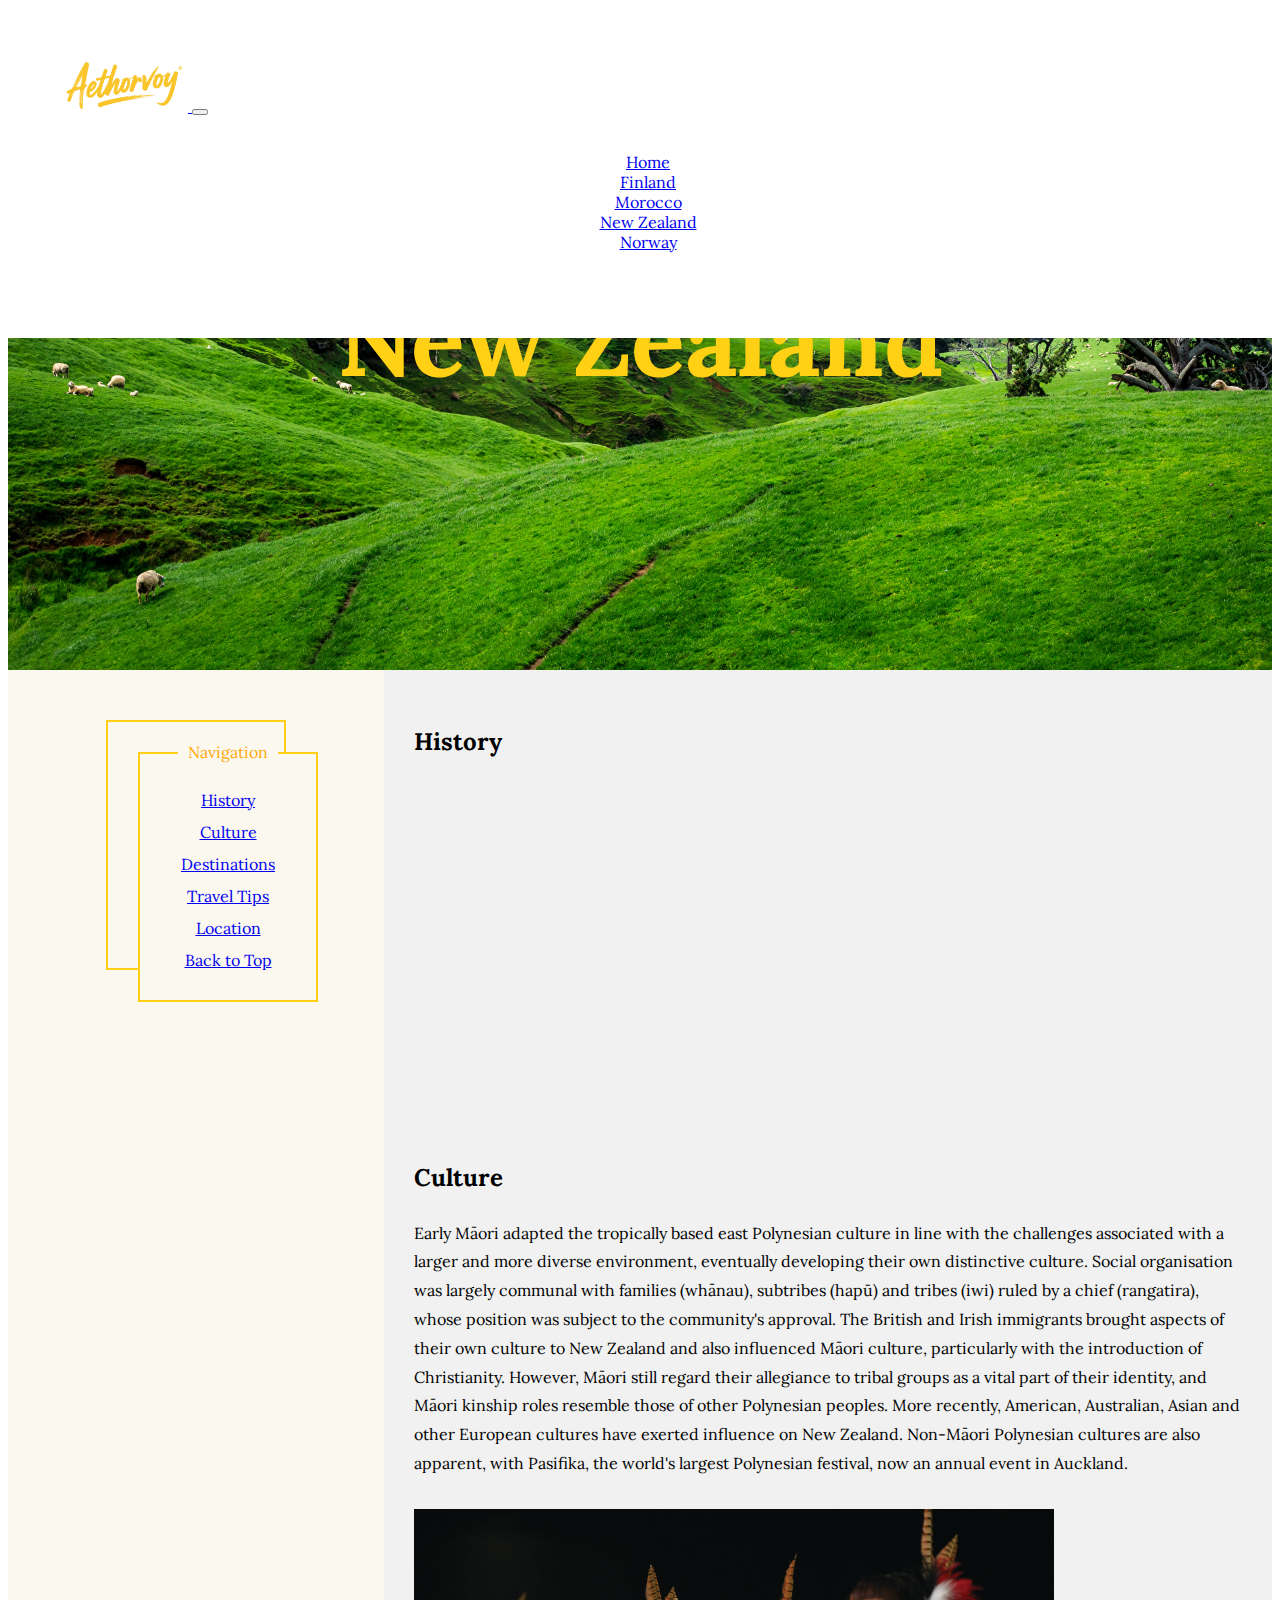
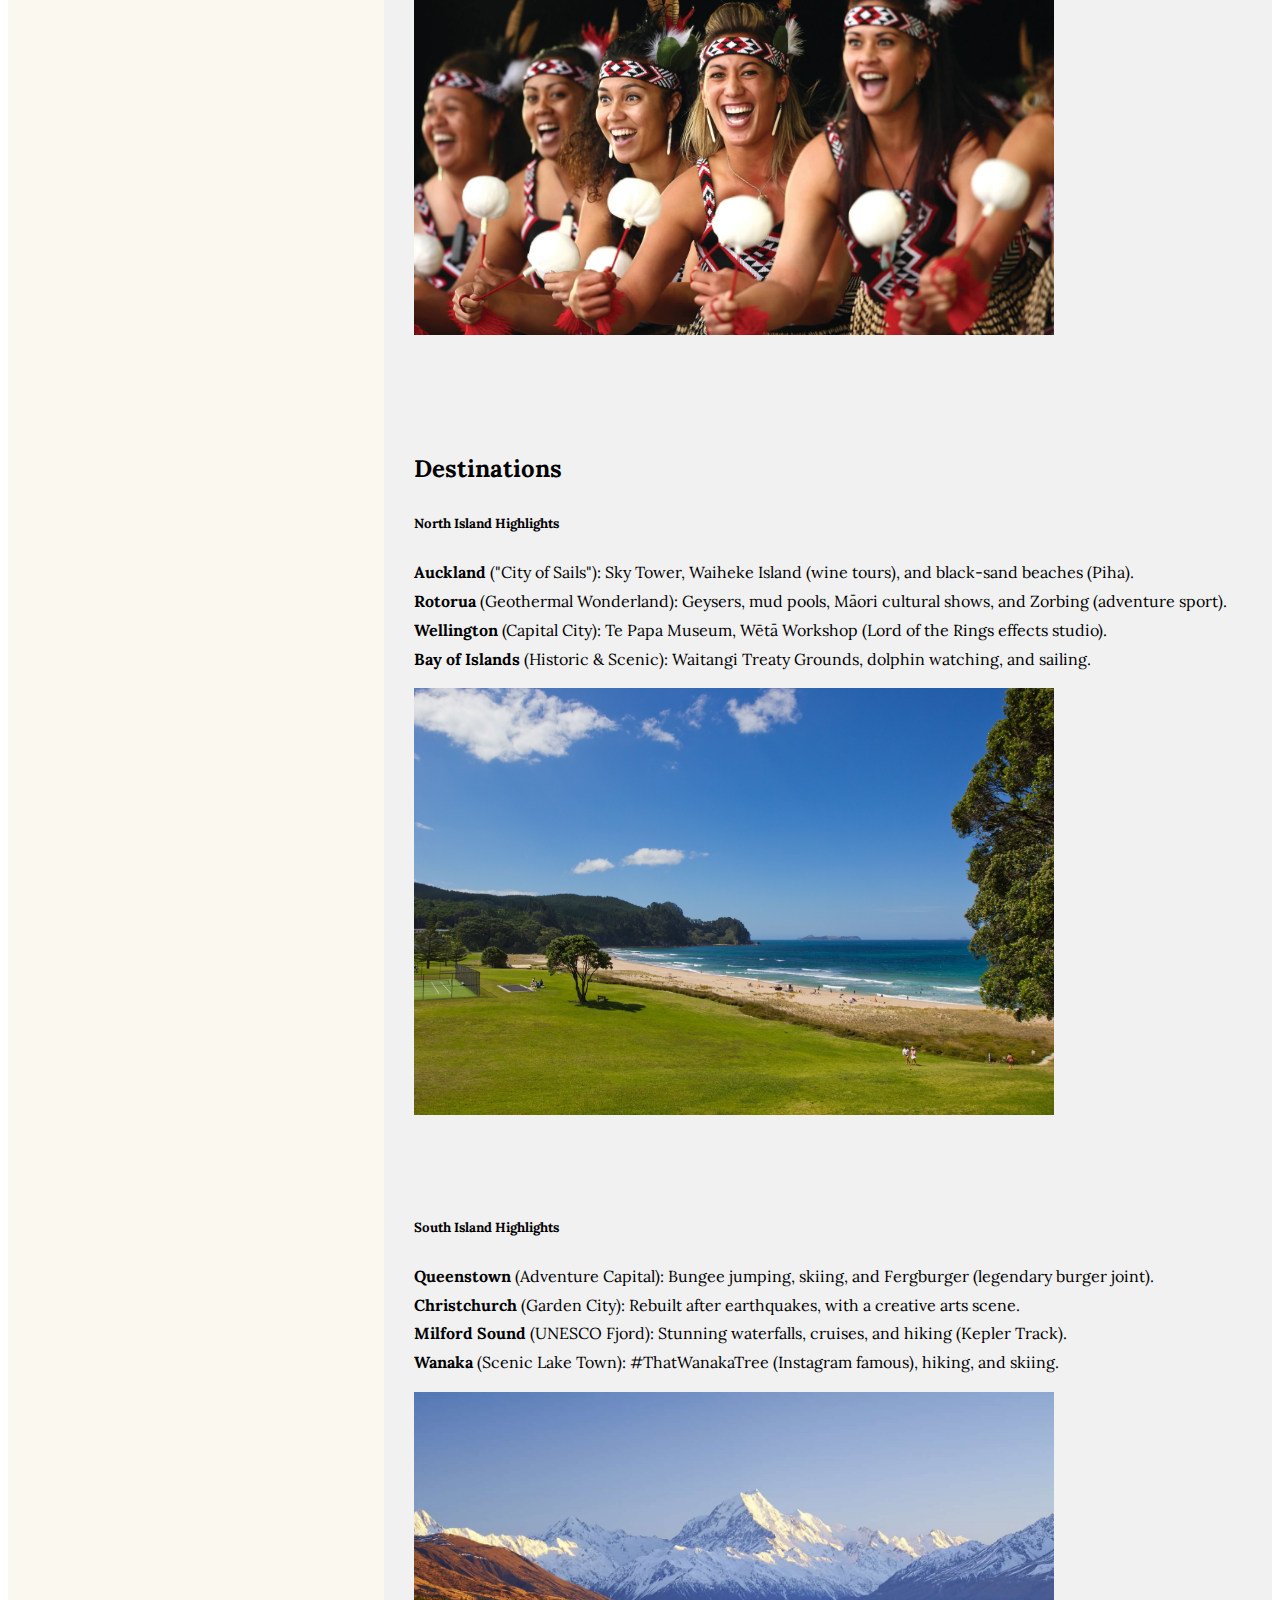
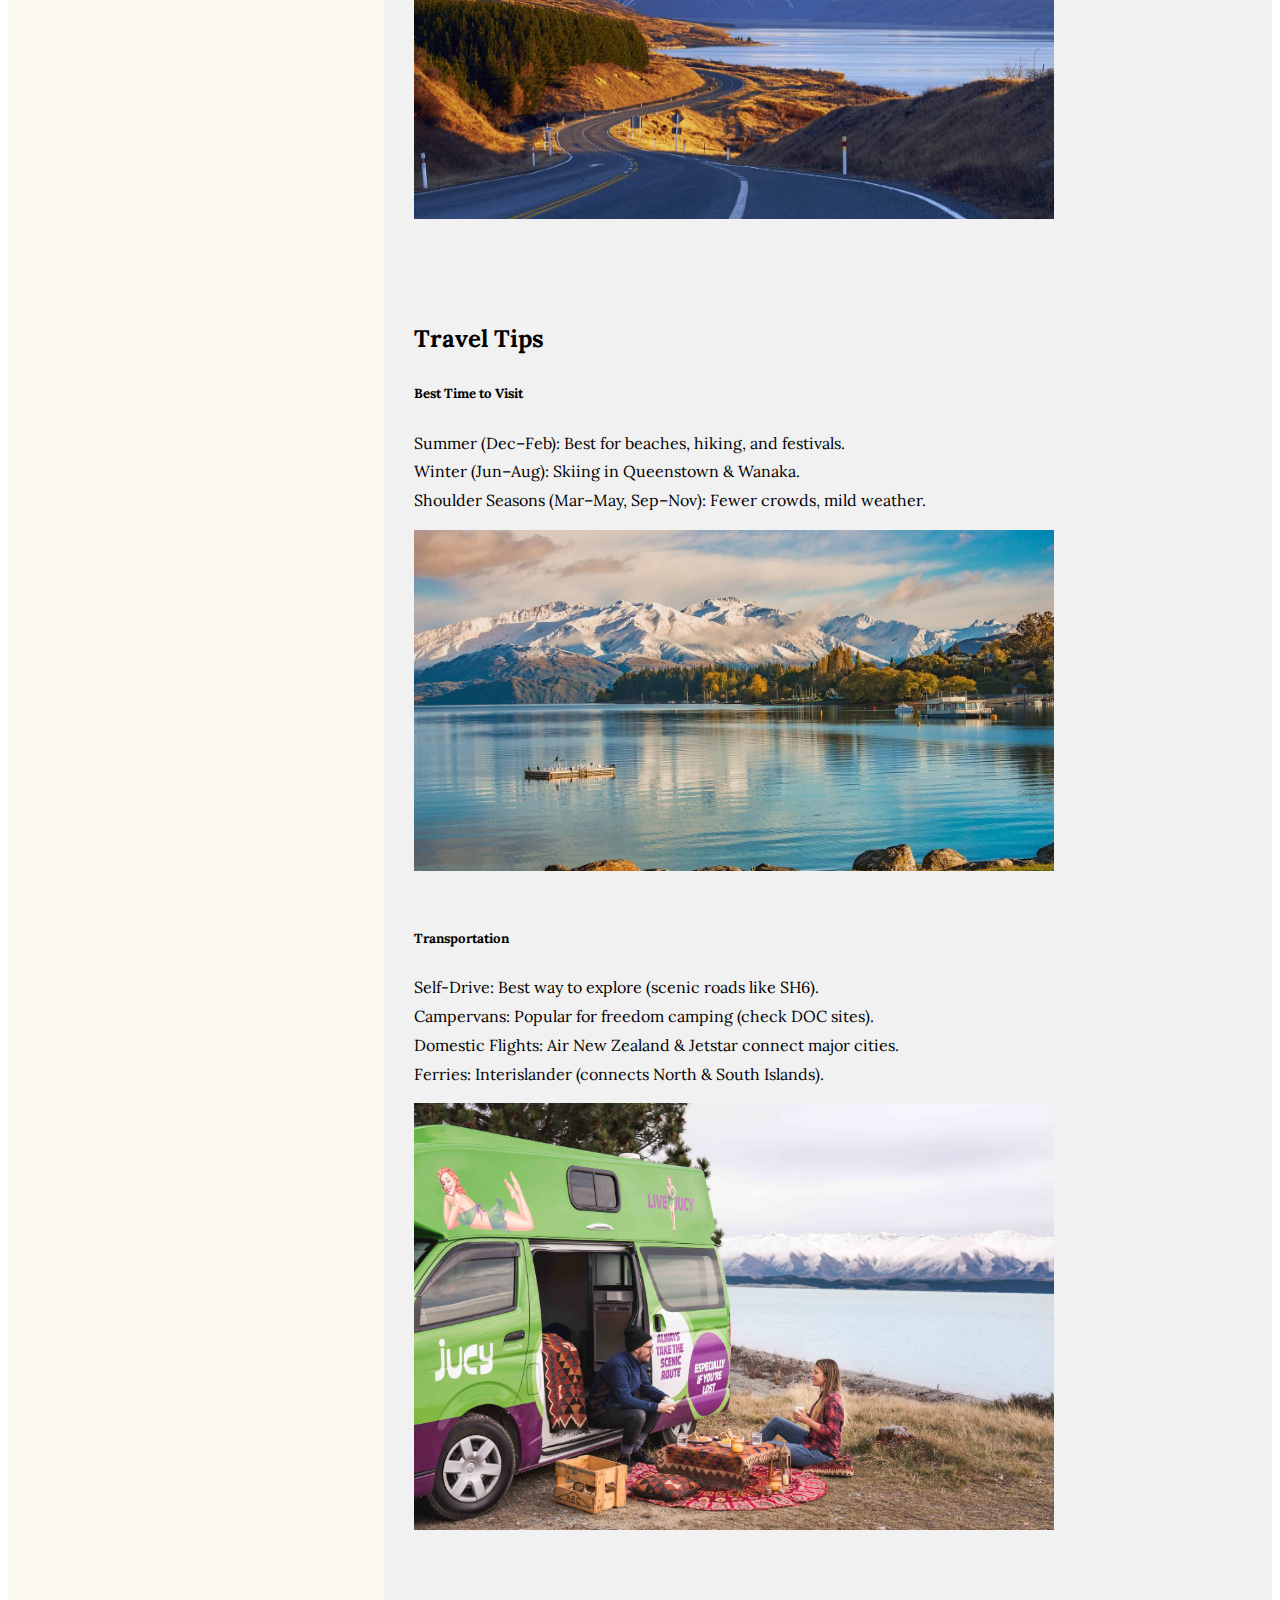
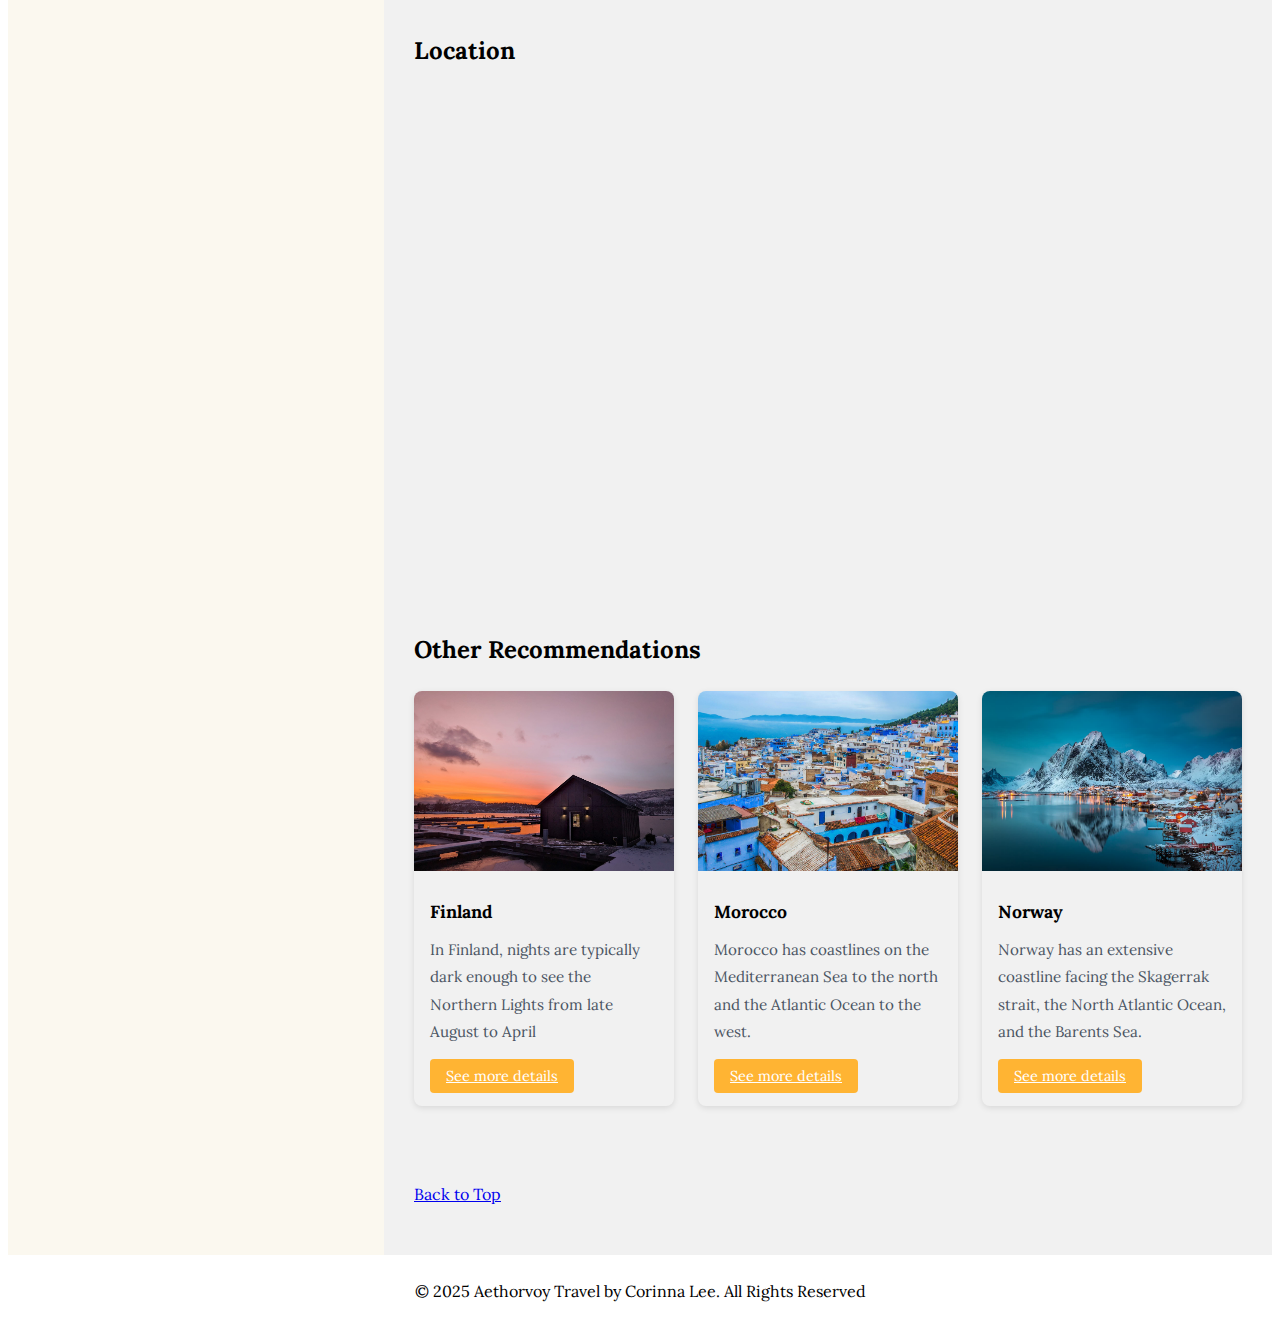
<file: NewZealand.html>
<!DOCTYPE html>
<html lang="en">

    <head>
        <meta charset="UTF-8">
        <meta name="viewport" content="width=device-width, initial-scale=1.0">
        <title>AethorvoyTravel</title>
        <link rel="stylesheet" href="https://stackpath.bootstrapcdn.com/bootstrap/4.1.1/css/bootstrap.min.css" integrity="sha384-WskhaSGFgHYWDcbwN70/dfYBj47jz9qbsMId/iRN3ewGhXQFZCSftd1LZCfmhktB"
            crossorigin="anonymous">
        <link rel="preconnect" href="https://fonts.googleapis.com">
        <link rel="preconnect" href="https://fonts.gstatic.com" crossorigin>
        <link href="https://fonts.googleapis.com/css2?family=Lora:ital,wght@0,400..700;1,400..700&display=swap" rel="stylesheet">
        <link rel="stylesheet" href="./style.css">    
        
        <style>
            /* Style the header */
            header {
            background-image: url("./img/nz_1080.jpg");
            }
        </style>
    
    </head>

    <body>
         <!-- NAVBAR WITH RESPONSIVE TOGGLE -->

         <nav class="navbar navbar-expand-lg navbar-light mb-3 bg-light" style="position: fixed;width: 100vw;"> 
            <div class="container"> 
                <a class="navbar-band" href="./main.html">
                    <img class="logo" src="./img/logo.png" alt="Aethorvoy Travel">
                </a>
                <button class="navbar-toggler" data-toggle="collapse"
                 data-target="#navbarNav"> 
                    <span class="navbar-toggler-icon">  </span>
                </button>
        
                <div class="collapse navbar-collapse" id="navbarNav"> 
                    <ul class="navbar-nav ml-auto" >
                        <li class="nav-item">
                            <a class="nav-link" href="./main.html">Home</a>
                        </li>
                        <li class="nav-item">
                            <a class="nav-link" href="./finland.html">Finland</a>
                        </li>
                        <li class="nav-item">
                            <a class="nav-link" href="./morocco.html">Morocco</a>
                        </li>
                        <li class="nav-item">
                            <a class="nav-link" href="./newzealand.html">New Zealand</a>
                        </li>
                        <li class="nav-item">
                            <a class="nav-link" href="./norway.html">Norway</a>
                        </li>
                    </ul>
                </div>
            </div>
        </nav>


<header id="top" style="padding: 200px;">
    <h1 style="color: #ffd013;font-weight: bold;font-size: 100px;">New Zealand</h1>
</header>

<section>
  <nav style="background-color:#FBF8EF;">
    <div class="border-container" style="background-color: #FBF8EF;padding: 30px; margin: auto;">
        <ul class="border-container">
        <span class="border-text">Navigation</span>  
        
        <li><a href="#history">History</a></li>
        <li><a href="#culture">Culture</a></li>
        <li><a href="#destinations">Destinations</a></li>
        <li><a href="#tips">Travel Tips</a></li>
        <li><a href="#location">Location</a></li>
        <li><a href="#top">Back to Top</a></li>
        </ul>
    </div>
  </nav>
  
  <article style="line-height: 1.8;">
    <h2 id="history">History</h2>
    <iframe width="560" height="315" src="https://www.youtube.com/embed/wOhCI5m2jEY?si=rYEWuNEPvR4MQSXa" title="YouTube video player" frameborder="0" allow="accelerometer; autoplay; clipboard-write; encrypted-media; gyroscope; picture-in-picture; web-share" referrerpolicy="strict-origin-when-cross-origin" allowfullscreen></iframe>
    <br><br>
    <h2 id="culture">Culture</h2>
    <p>Early Māori adapted the tropically based east Polynesian culture in line with the challenges associated with a larger and more diverse environment, eventually developing their own distinctive culture. Social organisation was largely communal with families (whānau), subtribes (hapū) and tribes (iwi) ruled by a chief (rangatira), whose position was subject to the community's approval. The British and Irish immigrants brought aspects of their own culture to New Zealand and also influenced Māori culture, particularly with the introduction of Christianity. However, Māori still regard their allegiance to tribal groups as a vital part of their identity, and Māori kinship roles resemble those of other Polynesian peoples. More recently, American, Australian, Asian and other European cultures have exerted influence on New Zealand. Non-Māori Polynesian cultures are also apparent, with Pasifika, the world's largest Polynesian festival, now an annual event in Auckland.</p>
    <img class="insertimg" src="./img/nz_culture.jpeg" alt="newzealand culture">
    <br>
    <br>
    <br>
    
    <h2 id="destinations">Destinations</h2>   
    <h5>North Island Highlights</h5>
    <p>
        <b>Auckland</b> ("City of Sails"): Sky Tower, Waiheke Island (wine tours), and black-sand beaches (Piha).
        <br>
        <b>Rotorua </b> (Geothermal Wonderland): Geysers, mud pools, Māori cultural shows, and Zorbing (adventure sport).
        <br>
        <b>Wellington</b> (Capital City): Te Papa Museum, Wētā Workshop (Lord of the Rings effects studio).
        <br>
        <b>Bay of Islands </b>(Historic & Scenic): Waitangi Treaty Grounds, dolphin watching, and sailing.
        <br>
        <img class="insertimg" src="./img/nz_north.jpg" alt="New Zealand North Island">
    </p>
    <br>

    <h5>South Island Highlights</h5>
    <p>
        <b>Queenstown </b>(Adventure Capital): Bungee jumping, skiing, and Fergburger (legendary burger joint).
        <br>
        <b>Christchurch </b> (Garden City): Rebuilt after earthquakes, with a creative arts scene.
        <br>
        <b>Milford Sound</b> (UNESCO Fjord): Stunning waterfalls, cruises, and hiking (Kepler Track).
        <br>
        <b>Wanaka </b>(Scenic Lake Town): #ThatWanakaTree (Instagram famous), hiking, and skiing.
        <br>
        <img class="insertimg" src="./img/nz_south.jpg" alt="New Zealand South Island">
    </p>

    <br>
    <h2 id="tips">Travel Tips</h2>
    <h5>Best Time to Visit</h5>
    <p>
    Summer (Dec–Feb): Best for beaches, hiking, and festivals.
    <br>
    Winter (Jun–Aug): Skiing in Queenstown & Wanaka.
    <br>
    Shoulder Seasons (Mar–May, Sep–Nov): Fewer crowds, mild weather.
    <br>
    <img class="insertimg" src="./img/nz_queenstown.jpeg" alt="NewZealand Queenstown and Wanaka">
    </p>    
    <h5>Transportation</h5>
    <p>Self-Drive: Best way to explore (scenic roads like SH6).
    <br>
    Campervans: Popular for freedom camping (check DOC sites).
    <br>
    Domestic Flights: Air New Zealand & Jetstar connect major cities.
    <br>
    Ferries: Interislander (connects North & South Islands).
    <br>
    <img class="insertimg" src="img/nz_campervans.jpg" alt="Campervans">
    </p>

    <br>

    <h2 id="location">Location</h2>
    <iframe src="https://www.google.com/maps/embed?pb=!1m18!1m12!1m3!1d25424104.623614546!2d153.7288306856343!3d-38.93475545808507!2m3!1f0!2f0!3f0!3m2!1i1024!2i768!4f13.1!3m3!1m2!1s0x6d2c200e17779687%3A0xb1d618e2756a4733!2sNew%20Zealand!5e0!3m2!1sen!2shk!4v1747814964712!5m2!1sen!2shk" width="600" height="450" style="border:0;" allowfullscreen="" loading="lazy" referrerpolicy="no-referrer-when-downgrade"></iframe>
    
    <br>
    <br>
    <br>
    <h2 id="Other">Other Recommendations</h2>
    <div class="container travel-cards" id="travelCards">
        <div class="card">
            
            <img src="./img/finland_sauna.jpg" alt="finland">
            <div class="card-body">
                <div class="card-title">Finland</div>
                <div class="card-description">In Finland, nights are typically dark enough to see the Northern Lights from late August to April</div>
                <a class="btn" href="./finland.html">See more details</a>
            </div>
            
        </div>
        
        <div class="card">
            <img src="./img/morocco_1200.jpg" alt="morocco">
            <div class="card-body">
                <div class="card-title">Morocco</div>
                <div class="card-description">Morocco has coastlines on the Mediterranean Sea to the north and the Atlantic Ocean to the west.</div>
                <a class="btn" href="./morocco.html">See more details</a>
            </div>
        </div>

        <div class="card">
            <img src="./img/norway_2.avif" alt="Norway">
            <div class="card-body">
                <div class="card-title">Norway</div>
                <div class="card-description">Norway has an extensive coastline facing the Skagerrak strait, the North Atlantic Ocean, and the Barents Sea.</div>
                <a class="btn" href="./norway.html">See more details</a>
            </div>
        </div>
    </div>
    <br>
    <br>
    <p><a href="#top">Back to Top</a></p>


   
  </article>
</section>

<footer>
  <p style="text-align: center;">&copy; 2025 Aethorvoy Travel by Corinna Lee. All Rights Reserved</p>
</footer>

        <script src="https://code.jquery.com/jquery-3.3.1.slim.min.js" integrity="sha384-q8i/X+965DzO0rT7abK41JStQIAqVgRVzpbzo5smXKp4YfRvH+8abtTE1Pi6jizo"
        crossorigin="anonymous"></script>
        <script src="https://cdnjs.cloudflare.com/ajax/libs/popper.js/1.14.3/umd/popper.min.js" integrity="sha384-ZMP7rVo3mIykV+2+9J3UJ46jBk0WLaUAdn689aCwoqbBJiSnjAK/l8WvCWPIPm49"
            crossorigin="anonymous"></script>
        <script src="https://stackpath.bootstrapcdn.com/bootstrap/4.1.1/js/bootstrap.min.js" integrity="sha384-smHYKdLADwkXOn1EmN1qk/HfnUcbVRZyYmZ4qpPea6sjB/pTJ0euyQp0Mk8ck+5T"
            crossorigin="anonymous"></script>
</body>
</html>
</file>
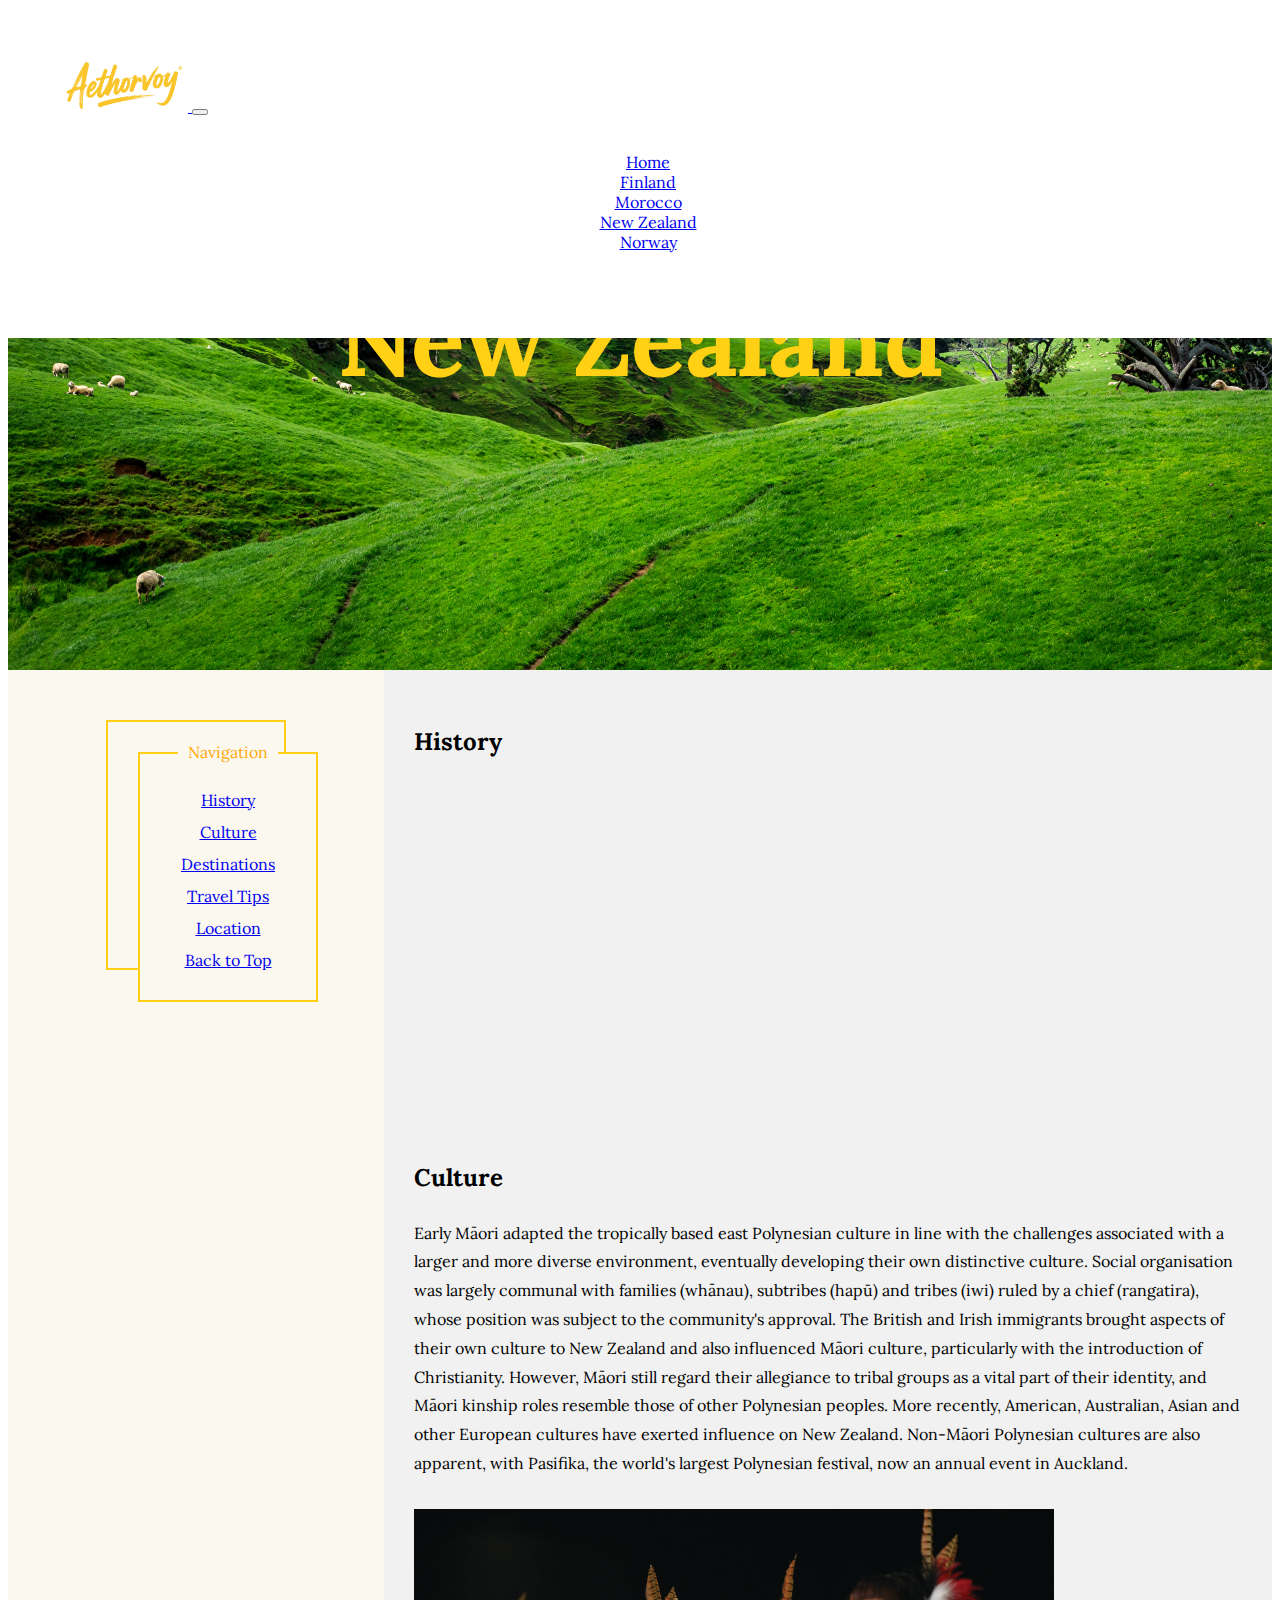
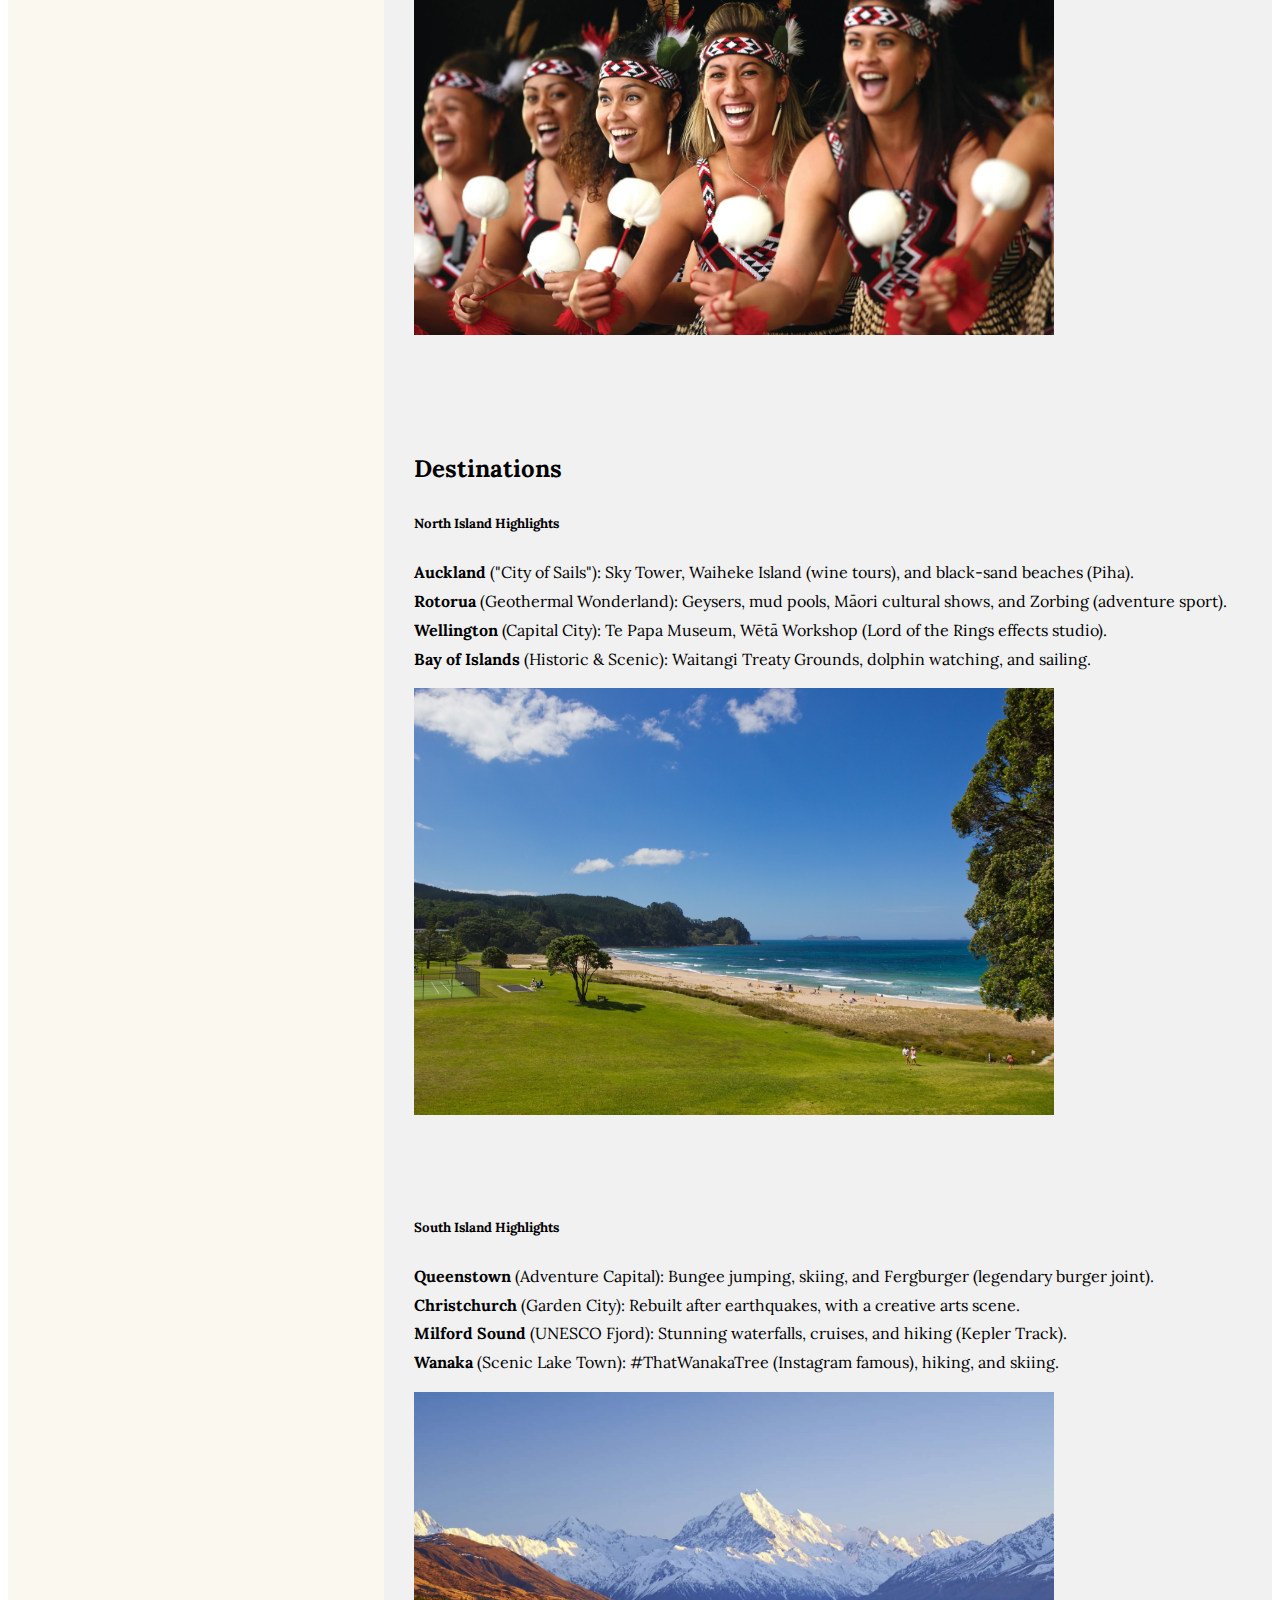
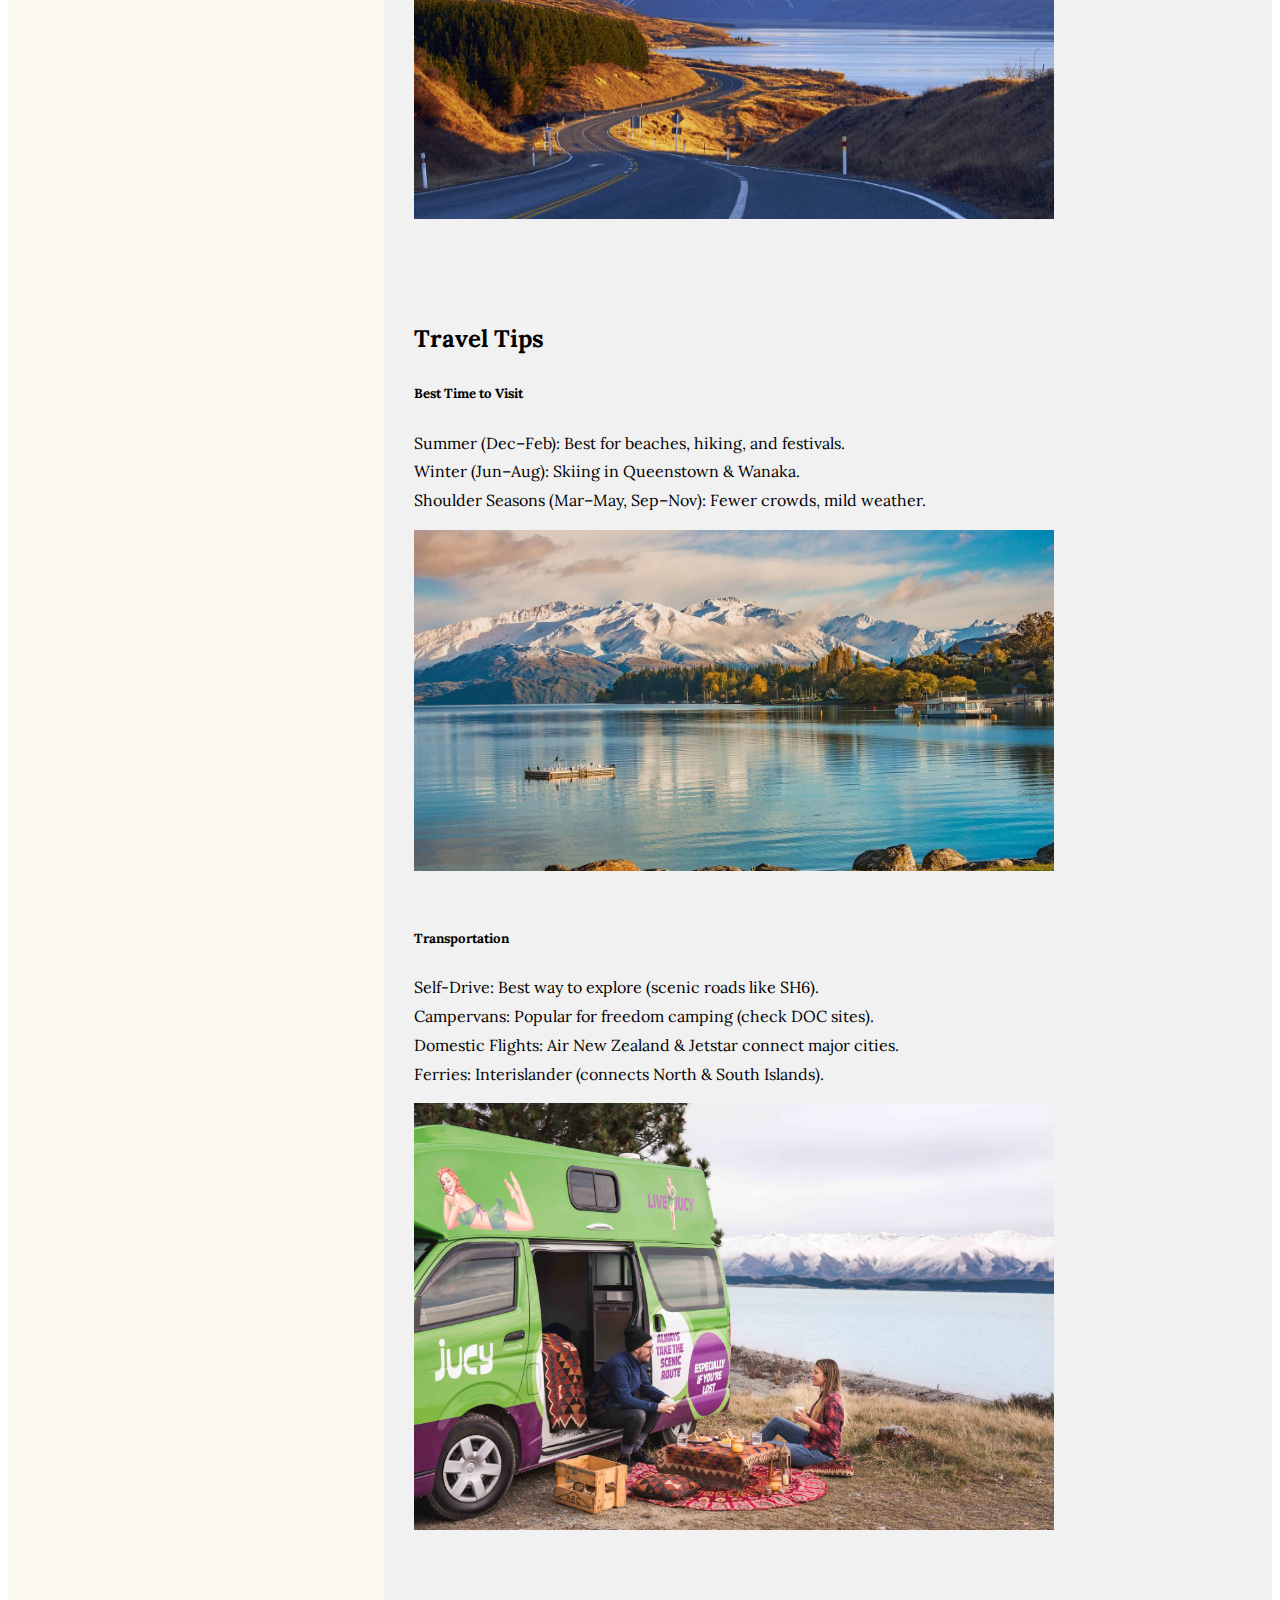
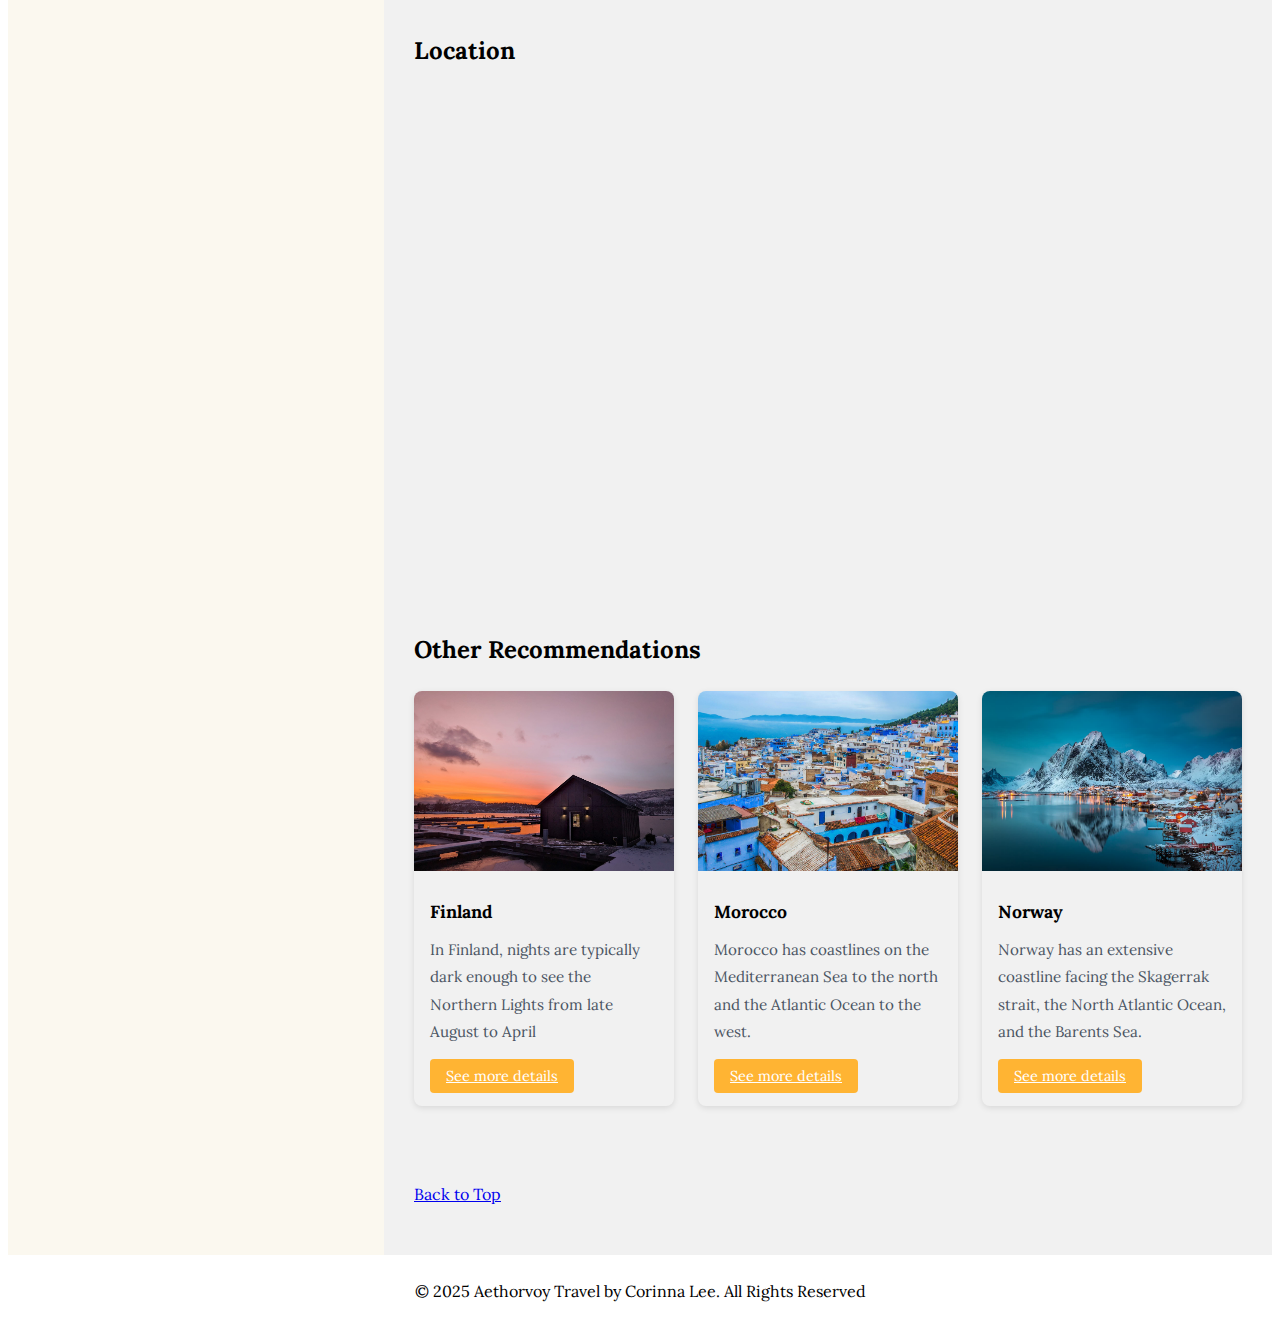
<file: newzealand.html>
<!DOCTYPE html>
<html lang="en">

    <head>
        <meta charset="UTF-8">
        <meta name="viewport" content="width=device-width, initial-scale=1.0">
        <title>AethorvoyTravel</title>
        <link rel="stylesheet" href="https://stackpath.bootstrapcdn.com/bootstrap/4.1.1/css/bootstrap.min.css" integrity="sha384-WskhaSGFgHYWDcbwN70/dfYBj47jz9qbsMId/iRN3ewGhXQFZCSftd1LZCfmhktB"
            crossorigin="anonymous">
        <link rel="preconnect" href="https://fonts.googleapis.com">
        <link rel="preconnect" href="https://fonts.gstatic.com" crossorigin>
        <link href="https://fonts.googleapis.com/css2?family=Lora:ital,wght@0,400..700;1,400..700&display=swap" rel="stylesheet">
        <link rel="stylesheet" href="./style.css">    
        
        <style>
            /* Style the header */
            header {
            background-image: url("./img/nz_1080.jpg");
            }
        </style>
    
    </head>

    <body>
         <!-- NAVBAR WITH RESPONSIVE TOGGLE -->

         <nav class="navbar navbar-expand-lg navbar-light mb-3 bg-light" style="position: fixed;width: 100vw;"> 
            <div class="container"> 
                <a class="navbar-band" href="./index.html">
                    <img class="logo" src="./img/logo.png" alt="Aethorvoy Travel">
                </a>
                <button class="navbar-toggler" data-toggle="collapse"
                 data-target="#navbarNav"> 
                    <span class="navbar-toggler-icon">  </span>
                </button>
        
                <div class="collapse navbar-collapse" id="navbarNav"> 
                    <ul class="navbar-nav ml-auto" >
                        <li class="nav-item">
                            <a class="nav-link" href="./index.html">Home</a>
                        </li>
                        <li class="nav-item">
                            <a class="nav-link" href="./finland.html">Finland</a>
                        </li>
                        <li class="nav-item">
                            <a class="nav-link" href="./morocco.html">Morocco</a>
                        </li>
                        <li class="nav-item">
                            <a class="nav-link" href="./newzealand.html">New Zealand</a>
                        </li>
                        <li class="nav-item">
                            <a class="nav-link" href="./norway.html">Norway</a>
                        </li>
                    </ul>
                </div>
            </div>
        </nav>


<header id="top" style="padding: 200px;">
    <h1 style="color: #ffd013;font-weight: bold;font-size: 100px;">New Zealand</h1>
</header>

<section>
  <nav style="background-color:#FBF8EF;">
    <div class="border-container" style="background-color: #FBF8EF;padding: 30px; margin: auto;">
        <ul class="border-container">
        <span class="border-text">Navigation</span>  
        
        <li><a href="#history">History</a></li>
        <li><a href="#culture">Culture</a></li>
        <li><a href="#destinations">Destinations</a></li>
        <li><a href="#tips">Travel Tips</a></li>
        <li><a href="#location">Location</a></li>
        <li><a href="#top">Back to Top</a></li>
        </ul>
    </div>
  </nav>
  
  <article style="line-height: 1.8;">
    <h2 id="history">History</h2>
    <iframe width="560" height="315" src="https://www.youtube.com/embed/wOhCI5m2jEY?si=rYEWuNEPvR4MQSXa" title="YouTube video player" frameborder="0" allow="accelerometer; autoplay; clipboard-write; encrypted-media; gyroscope; picture-in-picture; web-share" referrerpolicy="strict-origin-when-cross-origin" allowfullscreen></iframe>
    <br><br>
    <h2 id="culture">Culture</h2>
    <p>Early Māori adapted the tropically based east Polynesian culture in line with the challenges associated with a larger and more diverse environment, eventually developing their own distinctive culture. Social organisation was largely communal with families (whānau), subtribes (hapū) and tribes (iwi) ruled by a chief (rangatira), whose position was subject to the community's approval. The British and Irish immigrants brought aspects of their own culture to New Zealand and also influenced Māori culture, particularly with the introduction of Christianity. However, Māori still regard their allegiance to tribal groups as a vital part of their identity, and Māori kinship roles resemble those of other Polynesian peoples. More recently, American, Australian, Asian and other European cultures have exerted influence on New Zealand. Non-Māori Polynesian cultures are also apparent, with Pasifika, the world's largest Polynesian festival, now an annual event in Auckland.</p>
    <img class="insertimg" src="./img/nz_culture.jpeg" alt="newzealand culture">
    <br>
    <br>
    <br>
    
    <h2 id="destinations">Destinations</h2>   
    <h5>North Island Highlights</h5>
    <p>
        <b>Auckland</b> ("City of Sails"): Sky Tower, Waiheke Island (wine tours), and black-sand beaches (Piha).
        <br>
        <b>Rotorua </b> (Geothermal Wonderland): Geysers, mud pools, Māori cultural shows, and Zorbing (adventure sport).
        <br>
        <b>Wellington</b> (Capital City): Te Papa Museum, Wētā Workshop (Lord of the Rings effects studio).
        <br>
        <b>Bay of Islands </b>(Historic & Scenic): Waitangi Treaty Grounds, dolphin watching, and sailing.
        <br>
        <img class="insertimg" src="./img/nz_north.jpg" alt="New Zealand North Island">
    </p>
    <br>

    <h5>South Island Highlights</h5>
    <p>
        <b>Queenstown </b>(Adventure Capital): Bungee jumping, skiing, and Fergburger (legendary burger joint).
        <br>
        <b>Christchurch </b> (Garden City): Rebuilt after earthquakes, with a creative arts scene.
        <br>
        <b>Milford Sound</b> (UNESCO Fjord): Stunning waterfalls, cruises, and hiking (Kepler Track).
        <br>
        <b>Wanaka </b>(Scenic Lake Town): #ThatWanakaTree (Instagram famous), hiking, and skiing.
        <br>
        <img class="insertimg" src="./img/nz_south.jpg" alt="New Zealand South Island">
    </p>

    <br>
    <h2 id="tips">Travel Tips</h2>
    <h5>Best Time to Visit</h5>
    <p>
    Summer (Dec–Feb): Best for beaches, hiking, and festivals.
    <br>
    Winter (Jun–Aug): Skiing in Queenstown & Wanaka.
    <br>
    Shoulder Seasons (Mar–May, Sep–Nov): Fewer crowds, mild weather.
    <br>
    <img class="insertimg" src="./img/nz_queenstown.jpeg" alt="NewZealand Queenstown and Wanaka">
    </p>    
    <h5>Transportation</h5>
    <p>Self-Drive: Best way to explore (scenic roads like SH6).
    <br>
    Campervans: Popular for freedom camping (check DOC sites).
    <br>
    Domestic Flights: Air New Zealand & Jetstar connect major cities.
    <br>
    Ferries: Interislander (connects North & South Islands).
    <br>
    <img class="insertimg" src="img/nz_campervans.jpg" alt="Campervans">
    </p>

    <br>

    <h2 id="location">Location</h2>
    <iframe src="https://www.google.com/maps/embed?pb=!1m18!1m12!1m3!1d25424104.623614546!2d153.7288306856343!3d-38.93475545808507!2m3!1f0!2f0!3f0!3m2!1i1024!2i768!4f13.1!3m3!1m2!1s0x6d2c200e17779687%3A0xb1d618e2756a4733!2sNew%20Zealand!5e0!3m2!1sen!2shk!4v1747814964712!5m2!1sen!2shk" width="600" height="450" style="border:0;" allowfullscreen="" loading="lazy" referrerpolicy="no-referrer-when-downgrade"></iframe>
    
    <br>
    <br>
    <br>
    <h2 id="Other">Other Recommendations</h2>
    <div class="container travel-cards" id="travelCards">
        <div class="card">
            
            <img src="./img/finland_sauna.jpg" alt="finland">
            <div class="card-body">
                <div class="card-title">Finland</div>
                <div class="card-description">In Finland, nights are typically dark enough to see the Northern Lights from late August to April</div>
                <a class="btn" href="./finland.html">See more details</a>
            </div>
            
        </div>
        
        <div class="card">
            <img src="./img/morocco_1200.jpg" alt="morocco">
            <div class="card-body">
                <div class="card-title">Morocco</div>
                <div class="card-description">Morocco has coastlines on the Mediterranean Sea to the north and the Atlantic Ocean to the west.</div>
                <a class="btn" href="./morocco.html">See more details</a>
            </div>
        </div>

        <div class="card">
            <img src="./img/norway_2.avif" alt="Norway">
            <div class="card-body">
                <div class="card-title">Norway</div>
                <div class="card-description">Norway has an extensive coastline facing the Skagerrak strait, the North Atlantic Ocean, and the Barents Sea.</div>
                <a class="btn" href="./norway.html">See more details</a>
            </div>
        </div>
    </div>
    <br>
    <br>
    <p><a href="#top">Back to Top</a></p>


   
  </article>
</section>

<footer>
  <p style="text-align: center;">&copy; 2025 Aethorvoy Travel by Corinna Lee. All Rights Reserved</p>
</footer>

        <script src="https://code.jquery.com/jquery-3.3.1.slim.min.js" integrity="sha384-q8i/X+965DzO0rT7abK41JStQIAqVgRVzpbzo5smXKp4YfRvH+8abtTE1Pi6jizo"
        crossorigin="anonymous"></script>
        <script src="https://cdnjs.cloudflare.com/ajax/libs/popper.js/1.14.3/umd/popper.min.js" integrity="sha384-ZMP7rVo3mIykV+2+9J3UJ46jBk0WLaUAdn689aCwoqbBJiSnjAK/l8WvCWPIPm49"
            crossorigin="anonymous"></script>
        <script src="https://stackpath.bootstrapcdn.com/bootstrap/4.1.1/js/bootstrap.min.js" integrity="sha384-smHYKdLADwkXOn1EmN1qk/HfnUcbVRZyYmZ4qpPea6sjB/pTJ0euyQp0Mk8ck+5T"
            crossorigin="anonymous"></script>
</body>
</html>
</file>
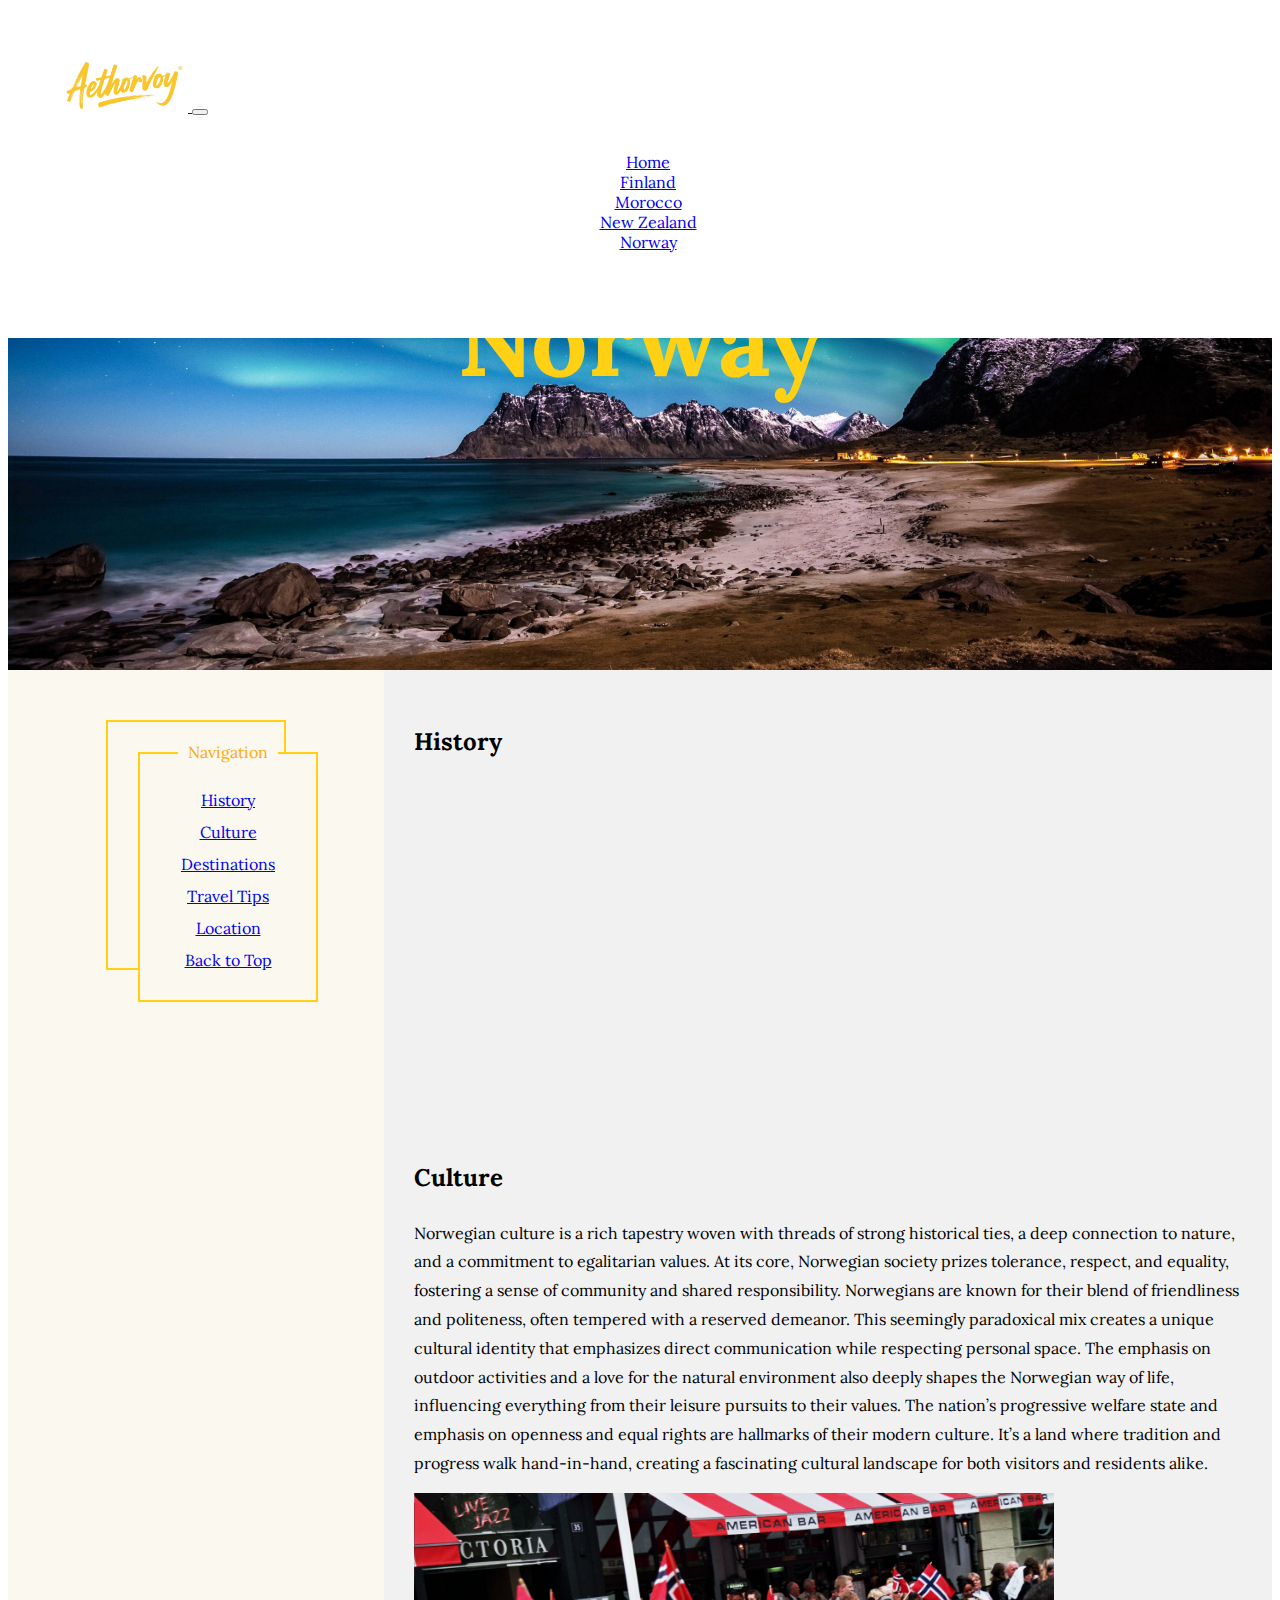
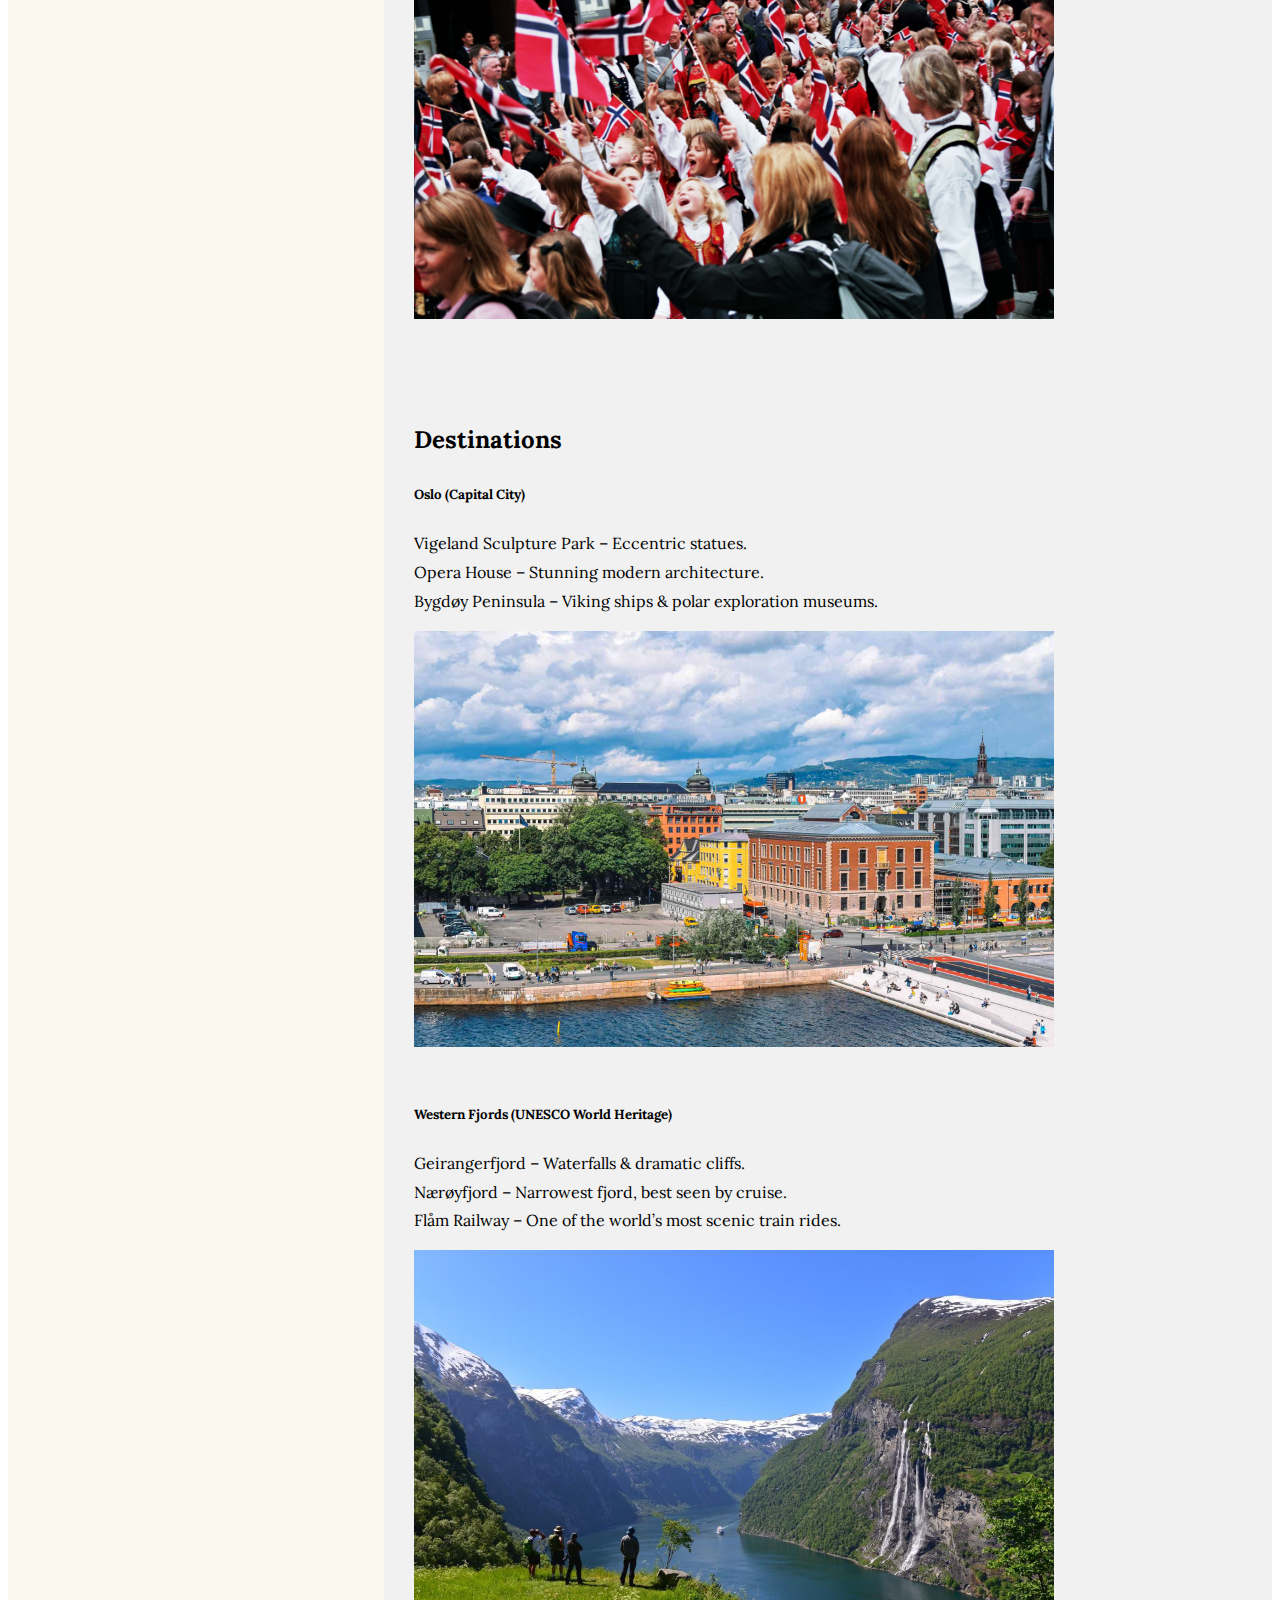
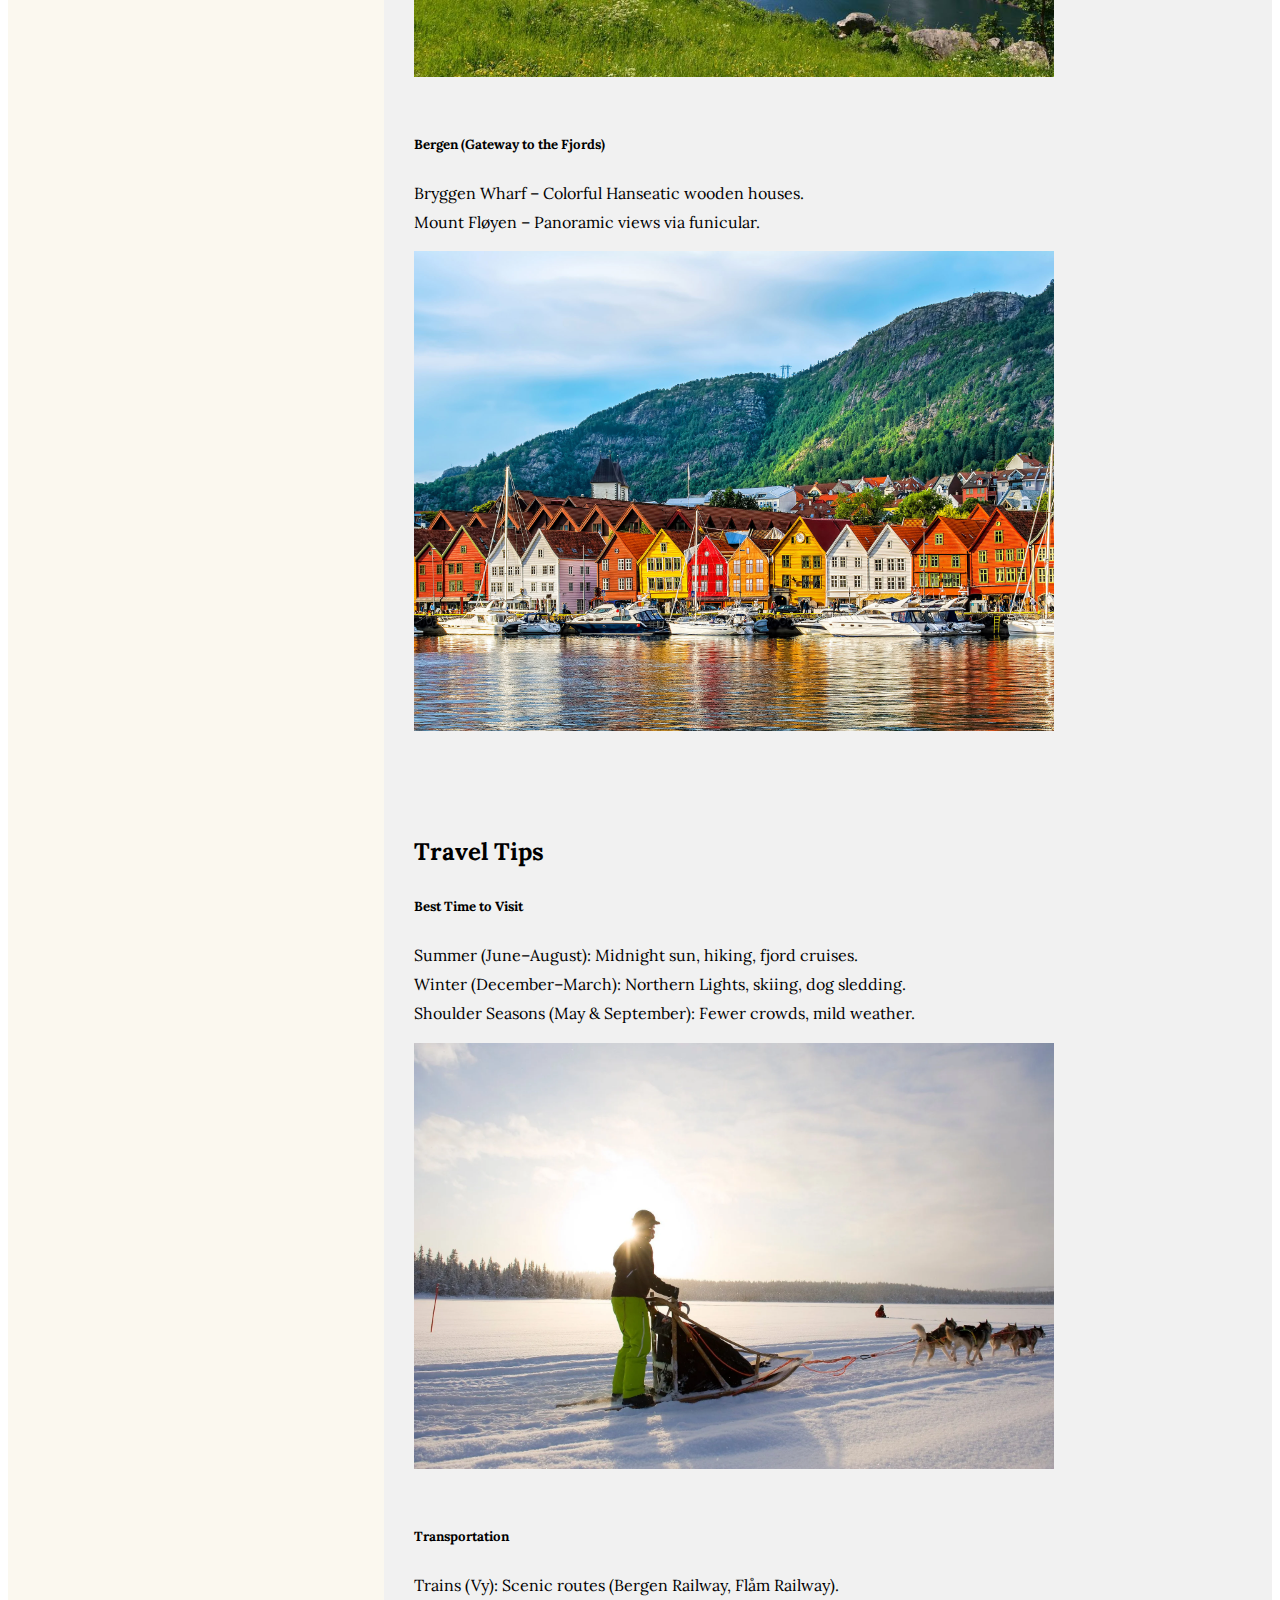
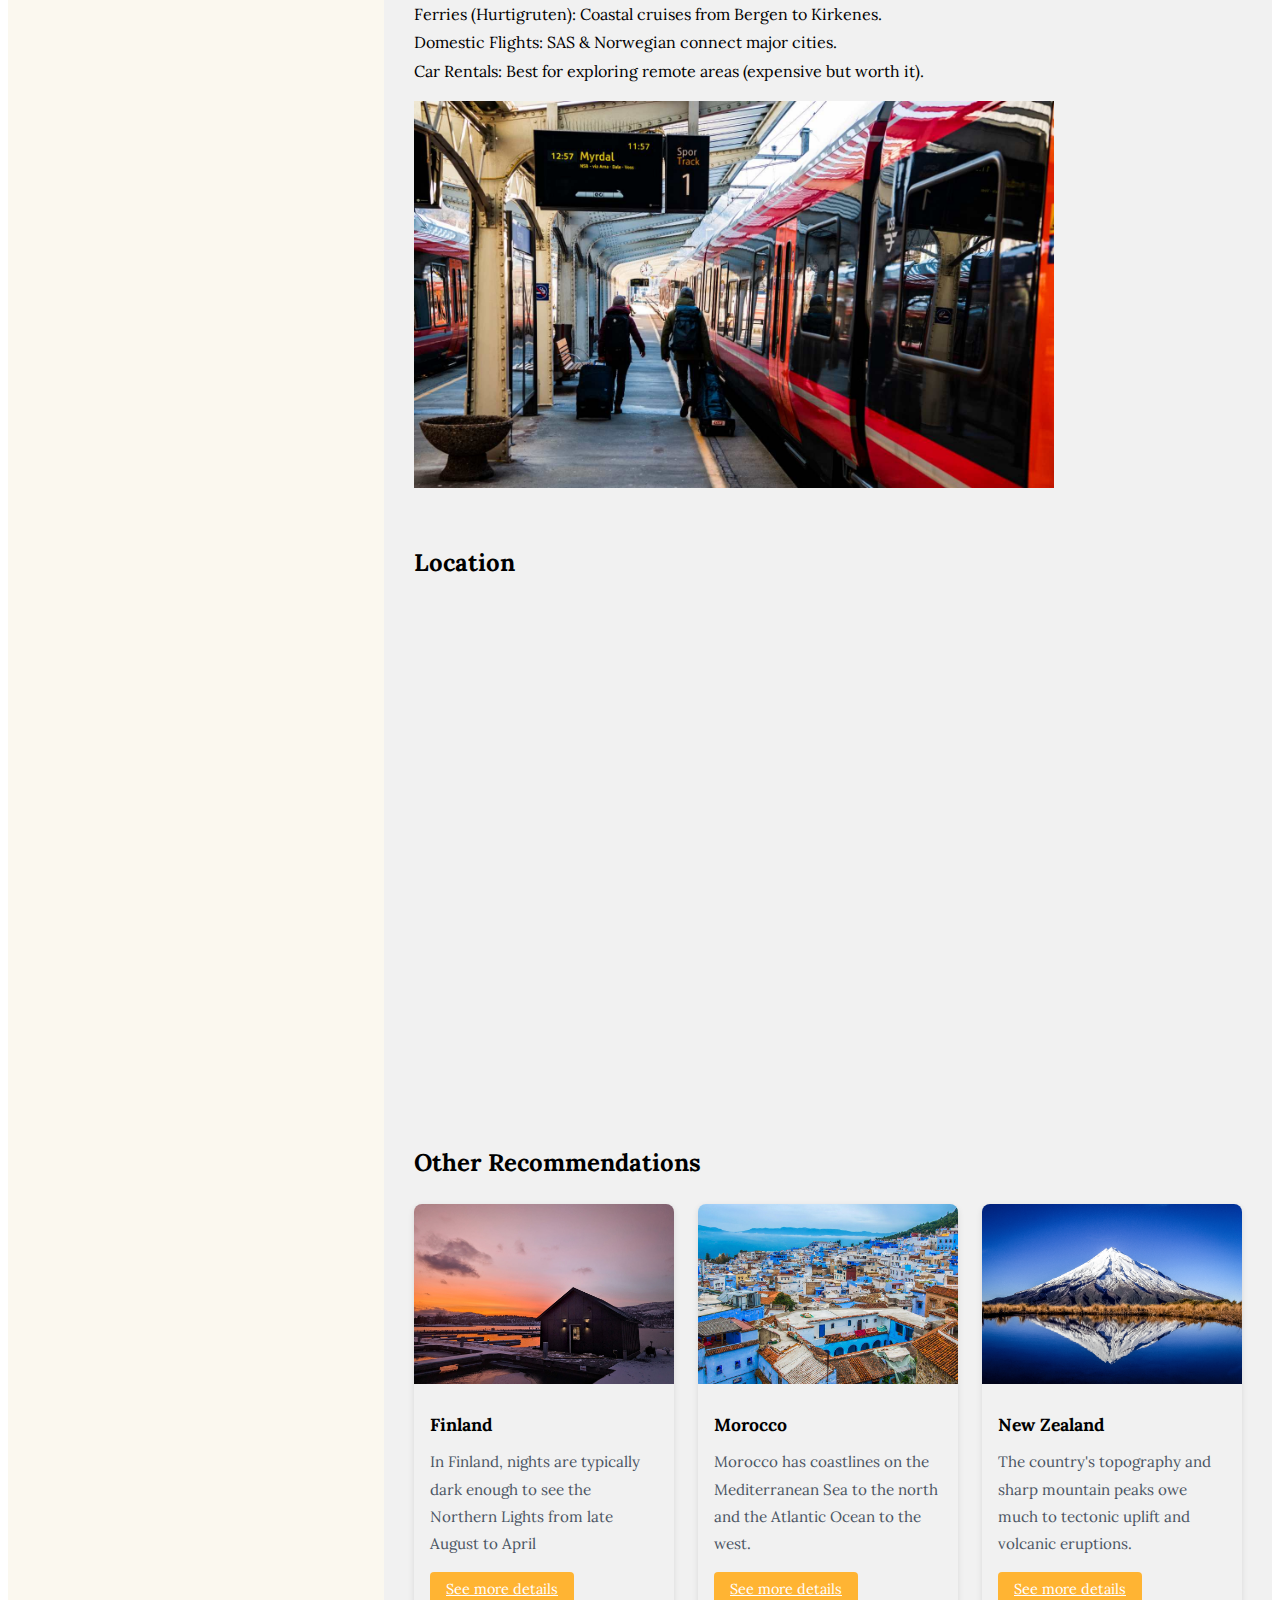
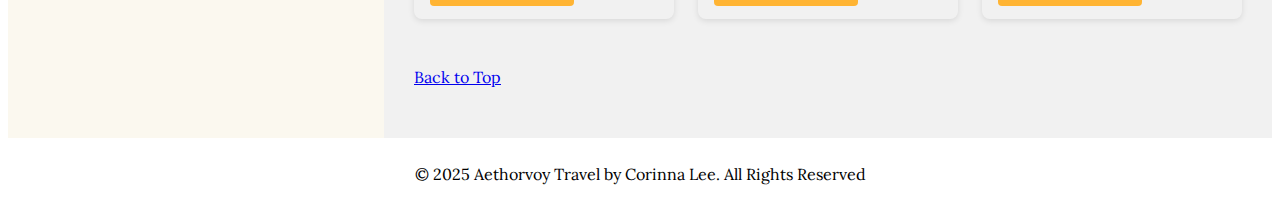
<file: norway.html>
<!DOCTYPE html>
<html lang="en">

    <head>
        <meta charset="UTF-8">
        <meta name="viewport" content="width=device-width, initial-scale=1.0">
        <title>AethorvoyTravel</title>
        <link rel="stylesheet" href="https://stackpath.bootstrapcdn.com/bootstrap/4.1.1/css/bootstrap.min.css" integrity="sha384-WskhaSGFgHYWDcbwN70/dfYBj47jz9qbsMId/iRN3ewGhXQFZCSftd1LZCfmhktB"
            crossorigin="anonymous">
        <link rel="preconnect" href="https://fonts.googleapis.com">
        <link rel="preconnect" href="https://fonts.gstatic.com" crossorigin>
        <link href="https://fonts.googleapis.com/css2?family=Lora:ital,wght@0,400..700;1,400..700&display=swap" rel="stylesheet">
        <link rel="stylesheet" href="style.css">
        <style>
            header {
            background-image: url("./img/norway_2.jpg");
            }
        </style>
    
    </head>

    <body>
         <!-- NAVBAR WITH RESPONSIVE TOGGLE -->

         <nav class="navbar navbar-expand-lg navbar-light mb-3 bg-light" style="position: fixed;width: 100vw;"> 
            <div class="container">  
                <a class="navbar-band" href="./index.html">
                    <img class="logo" src="./img/logo.png" alt="Aethorvoy Travel">
                </a>
                <button class="navbar-toggler" data-toggle="collapse"
                 data-target="#navbarNav">  
                    <span class="navbar-toggler-icon">  </span>
                </button>
        
                <div class="collapse navbar-collapse" id="navbarNav"> 
                    <ul class="navbar-nav ml-auto" >
                        <li class="nav-item">
                            <a class="nav-link" href="./index.html">Home</a>
                        </li>
                        <li class="nav-item">
                            <a class="nav-link" href="./finland.html">Finland</a>
                        </li>
                        <li class="nav-item">
                            <a class="nav-link" href="./morocco.html">Morocco</a>
                        </li>
                        <li class="nav-item">
                            <a class="nav-link" href="./newzealand.html">New Zealand</a>
                        </li>
                        <li class="nav-item">
                            <a class="nav-link" href="./norway.html">Norway</a>
                        </li>
                    </ul>
                </div>
            </div>
        </nav>

<header id="top" style="padding: 200px;">
    <h1 style="color: #ffd013;font-weight: bold;font-size: 100px;">Norway</h1>
</header>

<section>
  <nav style="background-color:#FBF8EF;">
    <div class="border-container" style="background-color: #FBF8EF;padding: 30px; margin: auto;">
        <ul class="border-container">
        <span class="border-text">Navigation</span>  
        
        <li><a href="#history">History</a></li>
        <li><a href="#culture">Culture</a></li>
        <li><a href="#destinations">Destinations</a></li>
        <li><a href="#tips">Travel Tips</a></li>
        <li><a href="#location">Location</a></li>
        <li><a href="#top">Back to Top</a></li>
        </ul>
    </div>
  </nav>
  
  <article style="line-height: 1.8;">
    <h2 id="history">History</h2>
    <iframe width="560" height="315" src="https://www.youtube.com/embed/59jb8cMBWvs?si=49wnlfoOYEQxRops" title="YouTube video player" frameborder="0" allow="accelerometer; autoplay; clipboard-write; encrypted-media; gyroscope; picture-in-picture; web-share" referrerpolicy="strict-origin-when-cross-origin" allowfullscreen></iframe>
    <br><br>
    <h2 id="culture">Culture</h2>
    <p>
        Norwegian culture is a rich tapestry woven with threads of strong historical ties, a deep connection to nature, and a commitment to egalitarian values. At its core, Norwegian society prizes tolerance, respect, and equality, fostering a sense of community and shared responsibility. Norwegians are known for their blend of friendliness and politeness, often tempered with a reserved demeanor. This seemingly paradoxical mix creates a unique cultural identity that emphasizes direct communication while respecting personal space. The emphasis on outdoor activities and a love for the natural environment also deeply shapes the Norwegian way of life, influencing everything from their leisure pursuits to their values. The nation’s progressive welfare state and emphasis on openness and equal rights are hallmarks of their modern culture. It’s a land where tradition and progress walk hand-in-hand, creating a fascinating cultural landscape for both visitors and residents alike.
        <br>
        <img class="insertimg" src="./img/nw_culture.jpeg" alt="norway culture">
    </p>
    <br>
    
    <h2 id="destinations">Destinations</h2>   
    <h5>Oslo (Capital City)</h5>
    <p>
    Vigeland Sculpture Park – Eccentric statues.
    <br>
    Opera House – Stunning modern architecture.
    <br>
    Bygdøy Peninsula – Viking ships & polar exploration museums.
    <br>
    <img class="insertimg" src="./img/nw_oslo.jpg" alt="Olso">

    </p>
    <h5>Western Fjords (UNESCO World Heritage)</h5>
    <p>
    Geirangerfjord – Waterfalls & dramatic cliffs.
    <br>
    Nærøyfjord – Narrowest fjord, best seen by cruise.
    <br>
    Flåm Railway – One of the world’s most scenic train rides.  
    <br>
    <img class="insertimg" src="./img/nw_fjord.jpg" alt="Fjord">
    </p>
    <h5>Bergen (Gateway to the Fjords)</h5>
    <p>
    Bryggen Wharf – Colorful Hanseatic wooden houses.
    <br>
    Mount Fløyen – Panoramic views via funicular.
    <br>
    <img class="insertimg" src="./img/norway_bergen.jpg" alt="Bergen">
    </p>
    <br>
    
    <h2 id="tips">Travel Tips</h2>
    <h5>Best Time to Visit</h5>
    <p>Summer (June–August): Midnight sun, hiking, fjord cruises.
    <br>Winter (December–March): Northern Lights, skiing, dog sledding.
    <br>Shoulder Seasons (May & September): Fewer crowds, mild weather.
    <br>
    <img class="insertimg" src="./img/nw_dogsledding.webp" alt="dog sledding">
    </p>
    <h5>Transportation</h5>
    <p>Trains (Vy): Scenic routes (Bergen Railway, Flåm Railway).
    <br>Ferries (Hurtigruten): Coastal cruises from Bergen to Kirkenes.
    <br>Domestic Flights: SAS & Norwegian connect major cities.
    <br>Car Rentals: Best for exploring remote areas (expensive but worth it).
    <br>
    <img class="insertimg" src="./img/nw_railway.jpeg" alt="railway">
    </p>

    <h2 id="location">Location</h2>
    <iframe src="https://www.google.com/maps/embed?pb=!1m18!1m12!1m3!1d7117659.686962731!2d7.198558887620534!3d64.1805887636166!2m3!1f0!2f0!3f0!3m2!1i1024!2i768!4f13.1!3m3!1m2!1s0x461268458f4de5bf%3A0xa1b03b9db864d02b!2sNorway!5e0!3m2!1sen!2shk!4v1748251130498!5m2!1sen!2shk" width="600" height="450" style="border:0;" allowfullscreen="" loading="lazy" referrerpolicy="no-referrer-when-downgrade"></iframe>
    <br>
    <br>
    <br>
    <h2 id="Other">Other Recommendations</h2>
    <div class="container travel-cards" id="travelCards">
        <div class="card">
            
            <img src="./img/finland_sauna.jpg" alt="finland">
            <div class="card-body">
                <div class="card-title">Finland</div>
                <div class="card-description">In Finland, nights are typically dark enough to see the Northern Lights from late August to April</div>
                <a class="btn" href="./finland.html">See more details</a>
            </div>
            
        </div>
        
        <div class="card">
            <img src="./img/morocco_1200.jpg" alt="morocco">
            <div class="card-body">
                <div class="card-title">Morocco</div>
                <div class="card-description">Morocco has coastlines on the Mediterranean Sea to the north and the Atlantic Ocean to the west.</div>
                <a class="btn" href="./morocco.html">See more details</a>
            </div>
        </div>

        <div class="card">
            <img src="./img/nz_1131.jpeg" alt="newzealand">
            <div class="card-body">
                <div class="card-title">New Zealand</div>
                <div class="card-description">The country's topography and sharp mountain peaks owe much to tectonic uplift and volcanic eruptions.</div>
                <a class="btn" href="./NewZealand.html">See more details</a>
            </div>
        </div>
    </div>

        



    <br>
    <p><a href="#top">Back to Top</a></p>
  </article>
</section>

<footer>
    <p style="text-align: center;">&copy; 2025 Aethorvoy Travel by Corinna Lee. All Rights Reserved</p>
</footer>

        <script src="https://code.jquery.com/jquery-3.3.1.slim.min.js" integrity="sha384-q8i/X+965DzO0rT7abK41JStQIAqVgRVzpbzo5smXKp4YfRvH+8abtTE1Pi6jizo"
        crossorigin="anonymous"></script>
        <script src="https://cdnjs.cloudflare.com/ajax/libs/popper.js/1.14.3/umd/popper.min.js" integrity="sha384-ZMP7rVo3mIykV+2+9J3UJ46jBk0WLaUAdn689aCwoqbBJiSnjAK/l8WvCWPIPm49"
            crossorigin="anonymous"></script>
        <script src="https://stackpath.bootstrapcdn.com/bootstrap/4.1.1/js/bootstrap.min.js" integrity="sha384-smHYKdLADwkXOn1EmN1qk/HfnUcbVRZyYmZ4qpPea6sjB/pTJ0euyQp0Mk8ck+5T"
            crossorigin="anonymous"></script>
        
</html>
</file>
<file: style.css>
* {font-family: 'lora', fallback-font, sans-serif;box-sizing: border-box;}

.logo {
  width: 130px;
}

.carousel-caption {
  bottom: 40%;
  text-shadow: 0 5px 8px rgb(0, 0, 0);
  
}

.carousel-title{
  font-size: 80px;
}

.carousel-caption:hover {
  transform: translateY(-5px);
  color: #ffd013;
}

header {
    text-align: center;
    font-size: 35px; 
    font-weight:bold;
    color: white;
    background-repeat: no-repeat;
    background-position: center;
    background-size: cover;
    
    }
body {
font-family: Arial, Helvetica, sans-serif;

}

/* Container for flexboxes */
section {
display: -webkit-flex;
display: flex;
}

/* Style the navigation menu */
nav {
-webkit-flex: 1;
-ms-flex: 1;
flex: 1;
background: #ffffff;
padding: 50px;
}

/* Style the list inside the menu */
nav ul {
list-style-type: none;
padding: 20px;
text-align: center;
}

h2 {
    scroll-margin-top: 120px; 
}

.border-text {
position:absolute;
top: -20px;
background-color: #FBF8EF;
text-align: center;
}

.border-container {
position: sticky;
top: 120px;
line-height: 2;
padding: 30px;
background-color: #FBF8EF;
border: 2px solid #ffd013;
width: 180px;
height: 250px;
margin: auto;
    }

.border-text {
position: absolute;
top: -18px; /* Adjust to center the text on the border */
left: 50%; /* Position horizontally */
transform: translateX(-50%); /* Shift left by half the text's width to center */
background: #FBF8EF; /* Match the background color to "cover" the border */
padding: 0 10px;
text-align: center;
color: #ffaa0c;
}

/* Style the content */
article {
-webkit-flex: 3;
-ms-flex: 3;
flex: 3;
background-color: #f1f1f1;
padding: 30px;
}

.travel-cards {
    display: grid;
    grid-template-columns: repeat(auto-fill, minmax(250px, 1fr));
    gap: 1.5rem;
    margin-top: 20px;
  }

  .card {
    background-color: var(--white);
    border-radius: 8px;
    overflow: hidden;
    box-shadow: 0 2px 6px rgba(0,0,0,0.1);
    transition: transform 0.3s ease, box-shadow 0.3s ease;
  }

  .card:hover {
    transform: translateY(-5px);
    box-shadow: 0 4px 12px rgba(0,0,0,0.15);
  }

  .card img {
    width: 100%;
    height: 180px;
    object-fit: cover;
  }

  .card-body {
    padding: 1rem;
  }

  .card-title {
    font-size: 1.1rem;
    font-weight: bold;
    margin-bottom: 0.5rem;
  }

  .card-location {
    font-size: 0.9rem;
    color: #6b7280;
    margin-bottom: 0.5rem;
  }

  .card-description {
    font-size: 0.95rem;
    color: #4b5563;
    margin-bottom: 1rem;
  }

  .btn {
    background-color: #FFB433;
    color: white;
    border: none;
    padding: 0.5rem 1rem;
    font-size: 0.9rem;
    border-radius: 4px;
    cursor: pointer;
    transition: background-color 0.3s ease;
  }

  .btn:hover {
    color:white;
    background-color: #ffd013;
  }

  .insertimg {
    width: 40rem;
    margin-top: 15px;
    margin-bottom: 25px;
  }

/* Style the footer */
footer {
background-color: #ffffff;
padding: 10px;
text-align: center;
color: rgb(0, 0, 0);
}

/* Responsive layout - makes the menu and the content (inside the section) sit on top of each other instead of next to each other */
@media (max-width: 600px) {
section {
    -webkit-flex-direction: column;
    flex-direction: column;
}
}
</file>
